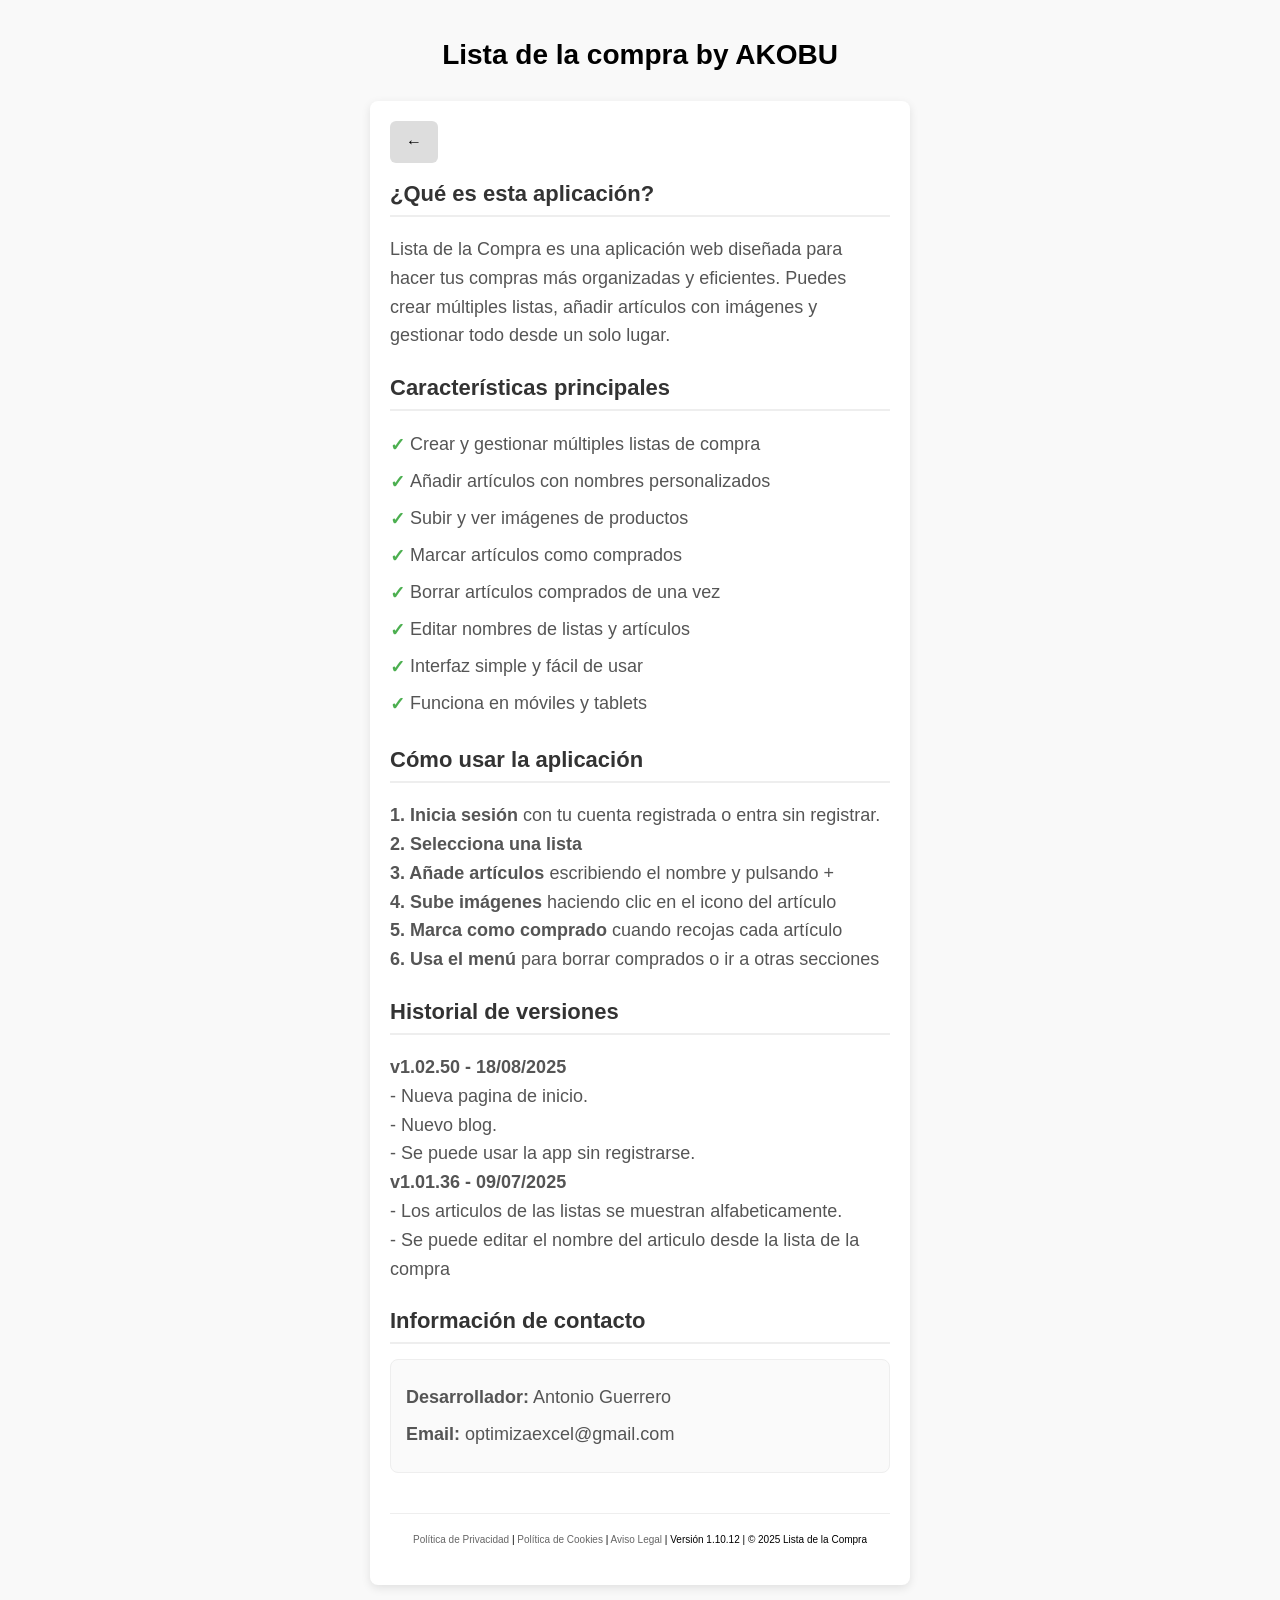
<file: about.html>
<!DOCTYPE html>
<html lang="es">
<head>
    <meta charset="UTF-8">
    <meta name="viewport" content="width=device-width, initial-scale=1.0">
    <title>Lista de la Compra - Acerca de</title>
    <style>
        body {
            font-family: Arial, sans-serif;
            padding: 20px;
            font-size: 18px;
            display: flex;
            flex-direction: column;
            align-items: center;
            min-height: 100vh;
            margin: 0;
            background: #f9f9f9;
        }

        h1 {
            margin-bottom: 30px;
            font-size: 28px;
            text-align: center;
        }

        .menu-container {
            position: relative;
            display: inline-block;
        }

        .menu-btn {
            background: #ddd;
            border: none;
            padding: 10px 16px;
            border-radius: 6px;
            font-size: 18px;
            cursor: pointer;
            font-weight: bold;
            height: 42px;
            display: flex;
            align-items: center;
            justify-content: center;
        }

        .menu-btn:hover {
            background: #ccc;
        }

        .menu-dropdown {
            display: none;
            position: absolute;
            right: 0;
            top: 100%;
            background: white;
            border: 1px solid #ccc;
            border-radius: 6px;
            box-shadow: 0 4px 10px rgba(0,0,0,0.1);
            min-width: 150px;
            z-index: 1000;
            margin-top: 2px;
        }

        .menu-dropdown.show {
            display: block;
        }

        .menu-item {
            padding: 12px 16px;
            cursor: pointer;
            font-size: 16px;
            border-bottom: 1px solid #eee;
        }

        .menu-item:last-child {
            border-bottom: none;
        }

        .menu-item:hover {
            background: #f5f5f5;
        }

        .back-btn {
            background: #ddd;
            border: none;
            padding: 10px 16px;
            border-radius: 6px;
            font-size: 16px;
            cursor: pointer;
            height: 42px;
            display: flex;
            align-items: center;
            justify-content: center;
        }

        .top-bar {
            display: flex;
            justify-content: space-between;
            align-items: center;
            margin-bottom: 15px;
        }

        .about-container {
            width: 100%;
            max-width: 500px;
            background: white;
            padding: 20px;
            border-radius: 8px;
            box-shadow: 0 3px 10px rgb(0 0 0 / 0.1);
        }

        .about-section {
            margin-bottom: 25px;
        }

        .about-section h2 {
            font-size: 22px;
            margin-bottom: 15px;
            color: #333;
            border-bottom: 2px solid #eee;
            padding-bottom: 8px;
        }

        .about-section p {
            line-height: 1.6;
            margin-bottom: 15px;
            color: #555;
        }

        .feature-list {
            list-style: none;
            padding: 0;
            margin: 0;
        }

        .feature-list li {
            padding: 8px 0;
            padding-left: 20px;
            position: relative;
            color: #555;
        }

        .feature-list li:before {
            content: "✓";
            position: absolute;
            left: 0;
            color: #4caf50;
            font-weight: bold;
        }

        .contact-info {
            background: #fafafa;
            padding: 15px;
            border-radius: 8px;
            border: 1px solid #eee;
        }

        .contact-info p {
            margin: 8px 0;
        }

        .version-info {
            text-align: center;
            color: #888;
            font-size: 16px;
            margin-top: 20px;
            padding-top: 15px;
            border-top: 1px solid #eee;
        }
    </style>
</head>
<body>
    <!-- Título principal encima de todo -->
    <h1 id="mainTitle">Lista de la compra</h1>
    
    <div class="about-container">
        <!-- Top bar con menú igual que tus otras vistas -->
        <div class="top-bar">
            <button class="back-btn" onclick="history.back()">←</button>
                    </div>

        <div class="about-section">
            <h2>¿Qué es esta aplicación?</h2>
            <p>
                Lista de la Compra es una aplicación web diseñada para hacer tus compras más organizadas y eficientes. 
                Puedes crear múltiples listas, añadir artículos con imágenes y gestionar todo desde un solo lugar.
            </p>
        </div>

        <div class="about-section">
            <h2>Características principales</h2>
            <ul class="feature-list">
                <li>Crear y gestionar múltiples listas de compra</li>
                <li>Añadir artículos con nombres personalizados</li>
                <li>Subir y ver imágenes de productos</li>
                <li>Marcar artículos como comprados</li>
                <li>Borrar artículos comprados de una vez</li>
                <li>Editar nombres de listas y artículos</li>
                <li>Interfaz simple y fácil de usar</li>
                <li>Funciona en móviles y tablets</li>
            </ul>
        </div>

        <div class="about-section">
            <h2>Cómo usar la aplicación</h2>
            <p>
                <strong>1. Inicia sesión</strong> con tu cuenta registrada o entra sin registrar.<br>
                <strong>2. Selecciona una lista</strong> <br>
                <strong>3. Añade artículos</strong> escribiendo el nombre y pulsando +<br>
                <strong>4. Sube imágenes</strong> haciendo clic en el icono del artículo<br>
                <strong>5. Marca como comprado</strong> cuando recojas cada artículo<br>
                <strong>6. Usa el menú</strong> para borrar comprados o ir a otras secciones
            </p>
        </div>

        <div class="about-section">
            <h2>Historial de versiones</h2>
            <p>
                <strong>v1.02.50 - 18/08/2025</strong> <br>
                - Nueva pagina de inicio.<br>
                - Nuevo blog.<br>
                - Se puede usar la app sin registrarse.<br>
               <strong>v1.01.36 - 09/07/2025</strong> <br>
                - Los articulos de las listas se muestran alfabeticamente.<br>
                - Se puede editar el nombre del articulo desde la lista de la compra<br>
            </p>
        </div>

        <div class="about-section">
            <h2>Información de contacto</h2>
            <div class="contact-info">
                <p><strong>Desarrollador:</strong> Antonio Guerrero</p>
                <p><strong>Email:</strong> optimizaexcel@gmail.com</p>
            </div>
        </div>

        <footer style="text-align: center; margin-top: 40px; padding: 20px; font-size: 10px; border-top: 1px solid #eee;">
            <a href="privacy-policy.html" style="color: #666; text-decoration: none;">Política de Privacidad</a> | 
            <a href="politica-cookies.html" style="color: #666; text-decoration: none;">Política de Cookies</a> | 
            <a href="aviso-legal.html" style="color: #666; text-decoration: none;">Aviso Legal</a> | 
            <span id="version-display">Versión 1.10.12</span> | © 2025 Lista de la Compra
        </footer>
        
    </div>

<script>
    // Configurar título con nombre de usuario desde URL
    function setupTitle() {
        // Obtener parámetros de la URL
        const urlParams = new URLSearchParams(window.location.search);
        const username = urlParams.get('user') || 'Usuario';
        
        const mainTitle = document.getElementById('mainTitle');
        mainTitle.textContent = `Lista de la compra by AKOBU`; // ✅ Usar username, no userData.username
    }

    // Ejecutar cuando se carga la página
    setupTitle();

    function showVersion() {
  if (navigator.serviceWorker.controller) {
    // Escuchar respuesta del SW
    navigator.serviceWorker.addEventListener('message', event => {
      document.getElementById('version-display').textContent = `Versión ${event.data}`;
    });
    
    // Pedir versión al SW
    navigator.serviceWorker.controller.postMessage('GET_VERSION');
  }
}

// Llamar cuando se carga la página
document.addEventListener('DOMContentLoaded', showVersion);
    
</script>
</body>
</html>
</file>
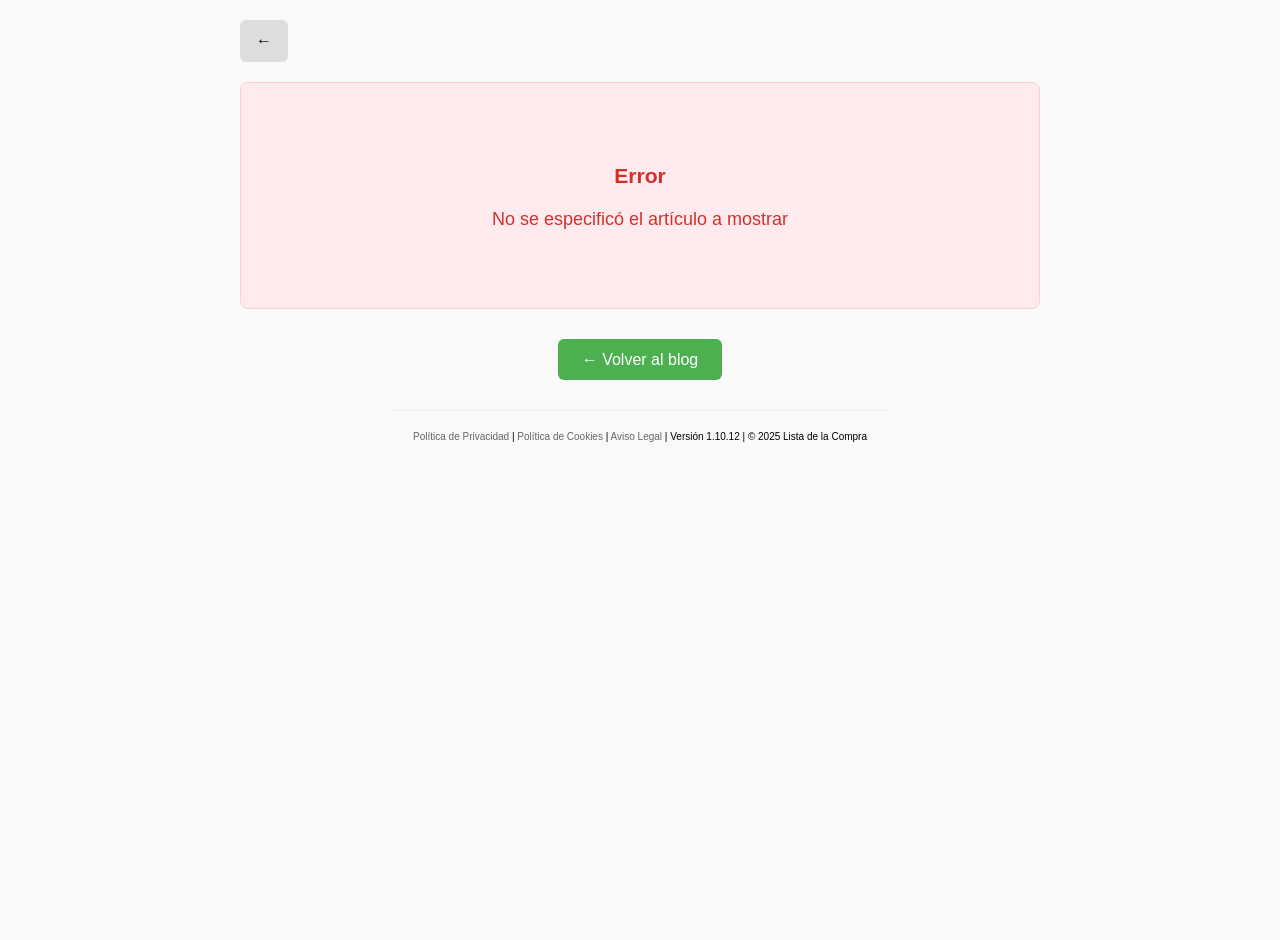
<file: article.html>
<!DOCTYPE html>
<html lang="es">
<head>
    <meta charset="UTF-8">
    <meta name="viewport" content="width=device-width, initial-scale=1.0">
    <title>Artículo - Lista de la Compra</title>
    <meta name="description" content="Blog sobre listas de compra, ahorro y organización doméstica">
    
    <style>
        body {
            font-family: Arial, sans-serif;
            padding: 20px;
            font-size: 18px;
            display: flex;
            flex-direction: column;
            align-items: center;
            min-height: 100vh;
            margin: 0;
            background: #f9f9f9;
        }

        #appView {
            width: 100%;
            max-width: 800px;
        }

        .top-bar {
            display: flex;
            justify-content: space-between;
            align-items: center;
            margin-bottom: 20px;
        }

        .back-btn {
            background: #ddd;
            border: none;
            padding: 10px 16px;
            border-radius: 6px;
            font-size: 16px;
            cursor: pointer;
            height: 42px;
            display: flex;
            align-items: center;
            justify-content: center;
        }

        .back-btn:hover {
            background: #ccc;
        }

        .article-container {
            background: white;
            border: 1px solid #ddd;
            border-radius: 8px;
            padding: 30px;
            box-shadow: 0 2px 4px rgba(0,0,0,0.1);
        }

        .article-header {
            margin-bottom: 30px;
            border-bottom: 1px solid #eee;
            padding-bottom: 20px;
        }

        .article-title {
            font-size: 28px;
            color: #333;
            margin: 0 0 15px 0;
            line-height: 1.3;
        }

        .article-meta {
            color: #666;
            font-size: 14px;
            display: flex;
            gap: 15px;
            flex-wrap: wrap;
            margin-bottom: 15px;
        }

        .article-date {
            font-weight: 500;
        }

        .article-category {
            background: #e8f5e8;
            color: #2e7d2e;
            padding: 3px 10px;
            border-radius: 4px;
            font-size: 12px;
            text-transform: uppercase;
            font-weight: 500;
        }

        .article-author {
            color: #888;
            font-style: italic;
        }

        .article-image {
            width: 100%;
            max-height: 400px;
            object-fit: cover;
            border-radius: 8px;
            margin-bottom: 30px;
        }

        .article-tags {
            display: flex;
            gap: 8px;
            flex-wrap: wrap;
        }

        .article-tag {
            background: #f0f0f0;
            color: #666;
            padding: 4px 10px;
            border-radius: 12px;
            font-size: 12px;
        }

        .article-content {
            color: #444;
            line-height: 1.8;
            font-size: 17px;
        }

        .article-content h3 {
            color: #333;
            font-size: 22px;
            margin: 30px 0 15px 0;
            border-left: 4px solid #4caf50;
            padding-left: 15px;
        }

        .article-content p {
            margin-bottom: 20px;
        }

        .article-content ul, .article-content ol {
            margin: 20px 0;
            padding-left: 30px;
        }

        .article-content li {
            margin-bottom: 8px;
        }

        .article-content strong {
            color: #333;
            font-weight: 600;
        }

        .loading {
            text-align: center;
            padding: 60px;
            color: #666;
        }

        .error {
            text-align: center;
            padding: 60px;
            color: #d32f2f;
            background: #ffebee;
            border-radius: 8px;
            border: 1px solid #ffcdd2;
        }

        .back-to-blog {
            margin-top: 40px;
            text-align: center;
        }

        .back-to-blog a {
            background: #4caf50;
            color: white;
            padding: 12px 24px;
            border-radius: 6px;
            text-decoration: none;
            font-size: 16px;
        }

        .back-to-blog a:hover {
            background: #45a049;
        }

        /* Responsive */
        @media (max-width: 600px) {
            body {
                padding: 10px;
            }
            
            .article-container {
                padding: 20px;
            }
            
            .article-title {
                font-size: 24px;
            }

            .article-content {
                font-size: 16px;
            }

            .article-content h3 {
                font-size: 20px;
            }
        }
    </style>
</head>
<body>
    <div id="appView">
        <div class="top-bar">
            <button onclick="history.back()" class="back-btn">←</button>
        </div>

        <div id="articleContainer">
            <div class="loading">Cargando artículo...</div>
        </div>

        <div class="back-to-blog">
            <a href="blog_dinamico.html">← Volver al blog</a>
        </div>
    </div>

    <script>
        document.addEventListener('DOMContentLoaded', function() {
            loadArticle();
        });

        async function loadArticle() {
            const container = document.getElementById('articleContainer');
            
            // Obtener ID del artículo desde la URL
            const urlParams = new URLSearchParams(window.location.search);
            const articleId = urlParams.get('id');
            
            if (!articleId) {
                showError('No se especificó el artículo a mostrar');
                return;
            }

            try {
                const response = await fetch('blog-articles.json');
                
                if (!response.ok) {
                    throw new Error(`Error HTTP: ${response.status}`);
                }
                
                const data = await response.json();
                const article = data.articles.find(a => a.id === articleId);
                
                if (!article) {
                    showError('El artículo solicitado no existe');
                    return;
                }
                
                renderArticle(article);
                
            } catch (error) {
                console.error('Error cargando artículo:', error);
                showError(`Error al cargar el artículo: ${error.message}`);
            }
        }

        function showError(message) {
            const container = document.getElementById('articleContainer');
            container.innerHTML = `
                <div class="error">
                    <h3>Error</h3>
                    <p>${message}</p>
                </div>
            `;
        }

        function renderArticle(article) {
            const container = document.getElementById('articleContainer');
            
            // Actualizar título de la página
            document.title = `${article.title} - Lista de la Compra`;
            document.querySelector('meta[name="description"]').setAttribute("content", article.excerpt);
            
            // Formatear fecha
            const date = new Date(article.date);
            const formattedDate = date.toLocaleDateString('es-ES', {
                year: 'numeric',
                month: 'long',
                day: 'numeric'
            });

            // Crear tags HTML
            const tagsHtml = article.tags.map(tag => 
                `<span class="article-tag">${tag}</span>`
            ).join('');

            container.innerHTML = `
                <div class="article-container">
                    <div class="article-header">
                        <h1 class="article-title">${article.title}</h1>
                        <div class="article-meta">
                            <span class="article-date">${formattedDate}</span>
                            <span class="article-category">${article.category}</span>
                            ${article.author ? `<span class="article-author">Por ${article.author}</span>` : ''}
                        </div>
                        <div class="article-tags">${tagsHtml}</div>
                    </div>
                    
                    ${article.image ? `<img src="${article.image}" alt="${article.title}" class="article-image">` : ''}
                    
                    <div class="article-content">
                        ${article.content}
                    </div>
                </div>
            `;
        }

        function showVersion() {
  if (navigator.serviceWorker.controller) {
    // Escuchar respuesta del SW
    navigator.serviceWorker.addEventListener('message', event => {
      document.getElementById('version-display').textContent = `Versión ${event.data}`;
    });
    
    // Pedir versión al SW
    navigator.serviceWorker.controller.postMessage('GET_VERSION');
  }
}

// Llamar cuando se carga la página
document.addEventListener('DOMContentLoaded', showVersion);
        
    </script>

        <footer style="text-align: center; margin-top: 40px; padding: 20px; font-size: 10px; border-top: 1px solid #eee;">
            <a href="privacy-policy.html" style="color: #666; text-decoration: none;">Política de Privacidad</a> | 
            <a href="politica-cookies.html" style="color: #666; text-decoration: none;">Política de Cookies</a> | 
            <a href="aviso-legal.html" style="color: #666; text-decoration: none;">Aviso Legal</a> | 
            <span id="version-display">Versión 1.10.12</span> | © 2025 Lista de la Compra
        </footer>
    
</body>
</html>
</file>
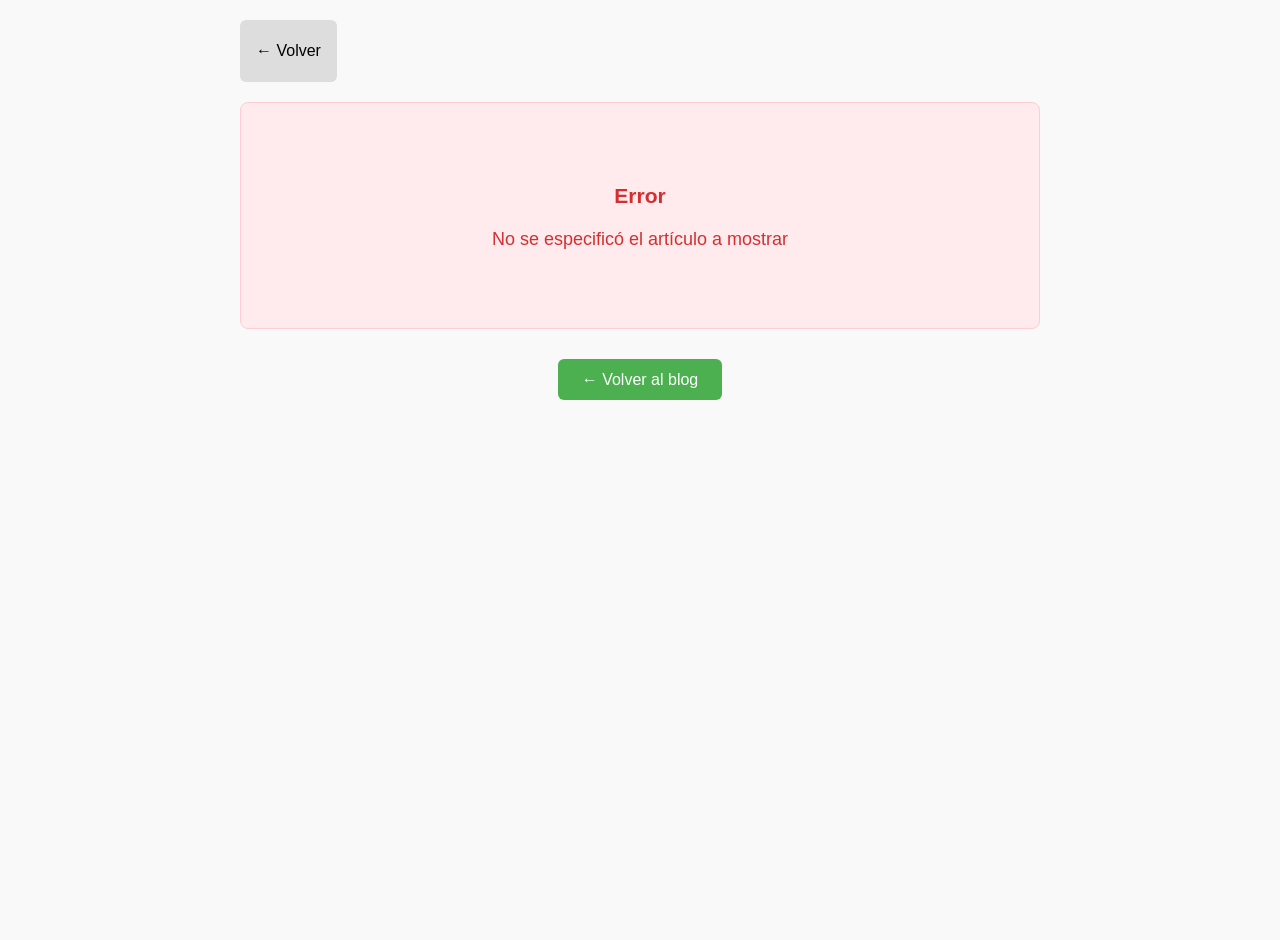
<file: article_page.html>
<!DOCTYPE html>
<html lang="es">
<head>
    <meta charset="UTF-8">
    <meta name="viewport" content="width=device-width, initial-scale=1.0">
    <title>Artículo - Lista de la Compra</title>
    <style>
        body {
            font-family: Arial, sans-serif;
            padding: 20px;
            font-size: 18px;
            display: flex;
            flex-direction: column;
            align-items: center;
            min-height: 100vh;
            margin: 0;
            background: #f9f9f9;
        }

        #appView {
            width: 100%;
            max-width: 800px;
        }

        .top-bar {
            display: flex;
            justify-content: space-between;
            align-items: center;
            margin-bottom: 20px;
        }

        .back-btn {
            background: #ddd;
            border: none;
            padding: 10px 16px;
            border-radius: 6px;
            font-size: 16px;
            cursor: pointer;
            height: 42px;
            display: flex;
            align-items: center;
            justify-content: center;
            text-decoration: none;
            color: black;
        }

        .back-btn:hover {
            background: #ccc;
        }

        .article-container {
            background: white;
            border: 1px solid #ddd;
            border-radius: 8px;
            padding: 30px;
            box-shadow: 0 2px 4px rgba(0,0,0,0.1);
        }

        .article-header {
            margin-bottom: 30px;
            border-bottom: 1px solid #eee;
            padding-bottom: 20px;
        }

        .article-title {
            font-size: 28px;
            color: #333;
            margin: 0 0 15px 0;
            line-height: 1.3;
        }

        .article-meta {
            color: #666;
            font-size: 14px;
            display: flex;
            gap: 15px;
            flex-wrap: wrap;
            margin-bottom: 15px;
        }

        .article-date {
            font-weight: 500;
        }

        .article-category {
            background: #e8f5e8;
            color: #2e7d2e;
            padding: 3px 10px;
            border-radius: 4px;
            font-size: 12px;
            text-transform: uppercase;
            font-weight: 500;
        }

        .article-author {
            color: #888;
            font-style: italic;
        }

        .article-image {
            width: 100%;
            max-height: 400px;
            object-fit: cover;
            border-radius: 8px;
            margin-bottom: 30px;
        }

        .article-tags {
            display: flex;
            gap: 8px;
            flex-wrap: wrap;
        }

        .article-tag {
            background: #f0f0f0;
            color: #666;
            padding: 4px 10px;
            border-radius: 12px;
            font-size: 12px;
        }

        .article-content {
            color: #444;
            line-height: 1.8;
            font-size: 17px;
        }

        .article-content h3 {
            color: #333;
            font-size: 22px;
            margin: 30px 0 15px 0;
            border-left: 4px solid #4caf50;
            padding-left: 15px;
        }

        .article-content p {
            margin-bottom: 20px;
        }

        .article-content ul, .article-content ol {
            margin: 20px 0;
            padding-left: 30px;
        }

        .article-content li {
            margin-bottom: 8px;
        }

        .article-content strong {
            color: #333;
            font-weight: 600;
        }

        .loading {
            text-align: center;
            padding: 60px;
            color: #666;
        }

        .error {
            text-align: center;
            padding: 60px;
            color: #d32f2f;
            background: #ffebee;
            border-radius: 8px;
            border: 1px solid #ffcdd2;
        }

        .back-to-blog {
            margin-top: 40px;
            text-align: center;
        }

        .back-to-blog a {
            background: #4caf50;
            color: white;
            padding: 12px 24px;
            border-radius: 6px;
            text-decoration: none;
            font-size: 16px;
        }

        .back-to-blog a:hover {
            background: #45a049;
        }

        /* Responsive */
        @media (max-width: 600px) {
            body {
                padding: 10px;
            }
            
            .article-container {
                padding: 20px;
            }
            
            .article-title {
                font-size: 24px;
            }

            .article-content {
                font-size: 16px;
            }

            .article-content h3 {
                font-size: 20px;
            }
        }
    </style>
</head>
<body>
    <div id="appView">
        <div class="top-bar">
            <a href="javascript:history.back()" class="back-btn">← Volver</a>
        </div>

        <div id="articleContainer">
            <div class="loading">Cargando artículo...</div>
        </div>

        <div class="back-to-blog">
            <a href="blog.html">← Volver al blog</a>
        </div>
    </div>

    <script>
        document.addEventListener('DOMContentLoaded', function() {
            loadArticle();
        });

        async function loadArticle() {
            const container = document.getElementById('articleContainer');
            
            // Obtener ID del artículo desde la URL
            const urlParams = new URLSearchParams(window.location.search);
            const articleId = urlParams.get('id');
            
            if (!articleId) {
                showError('No se especificó el artículo a mostrar');
                return;
            }

            try {
                const response = await fetch('blog-articles.json');
                
                if (!response.ok) {
                    throw new Error(`Error HTTP: ${response.status}`);
                }
                
                const data = await response.json();
                const article = data.articles.find(a => a.id === articleId);
                
                if (!article) {
                    showError('El artículo solicitado no existe');
                    return;
                }
                
                renderArticle(article);
                
            } catch (error) {
                console.error('Error cargando artículo:', error);
                showError(`Error al cargar el artículo: ${error.message}`);
            }
        }

        function showError(message) {
            const container = document.getElementById('articleContainer');
            container.innerHTML = `
                <div class="error">
                    <h3>Error</h3>
                    <p>${message}</p>
                </div>
            `;
        }

        function renderArticle(article) {
            const container = document.getElementById('articleContainer');
            
            // Actualizar título de la página
            document.title = `${article.title} - Lista de la Compra`;
            
            // Formatear fecha
            const date = new Date(article.date);
            const formattedDate = date.toLocaleDateString('es-ES', {
                year: 'numeric',
                month: 'long',
                day: 'numeric'
            });

            // Crear tags HTML
            const tagsHtml = article.tags.map(tag => 
                `<span class="article-tag">${tag}</span>`
            ).join('');

            container.innerHTML = `
                <div class="article-container">
                    <div class="article-header">
                        <h1 class="article-title">${article.title}</h1>
                        <div class="article-meta">
                            <span class="article-date">${formattedDate}</span>
                            <span class="article-category">${article.category}</span>
                            ${article.author ? `<span class="article-author">Por ${article.author}</span>` : ''}
                        </div>
                        <div class="article-tags">${tagsHtml}</div>
                    </div>
                    
                    ${article.image ? `<img src="${article.image}" alt="${article.title}" class="article-image">` : ''}
                    
                    <div class="article-content">
                        ${article.content}
                    </div>
                </div>
            `;
        }
    </script>
</body>
</html>
</file>
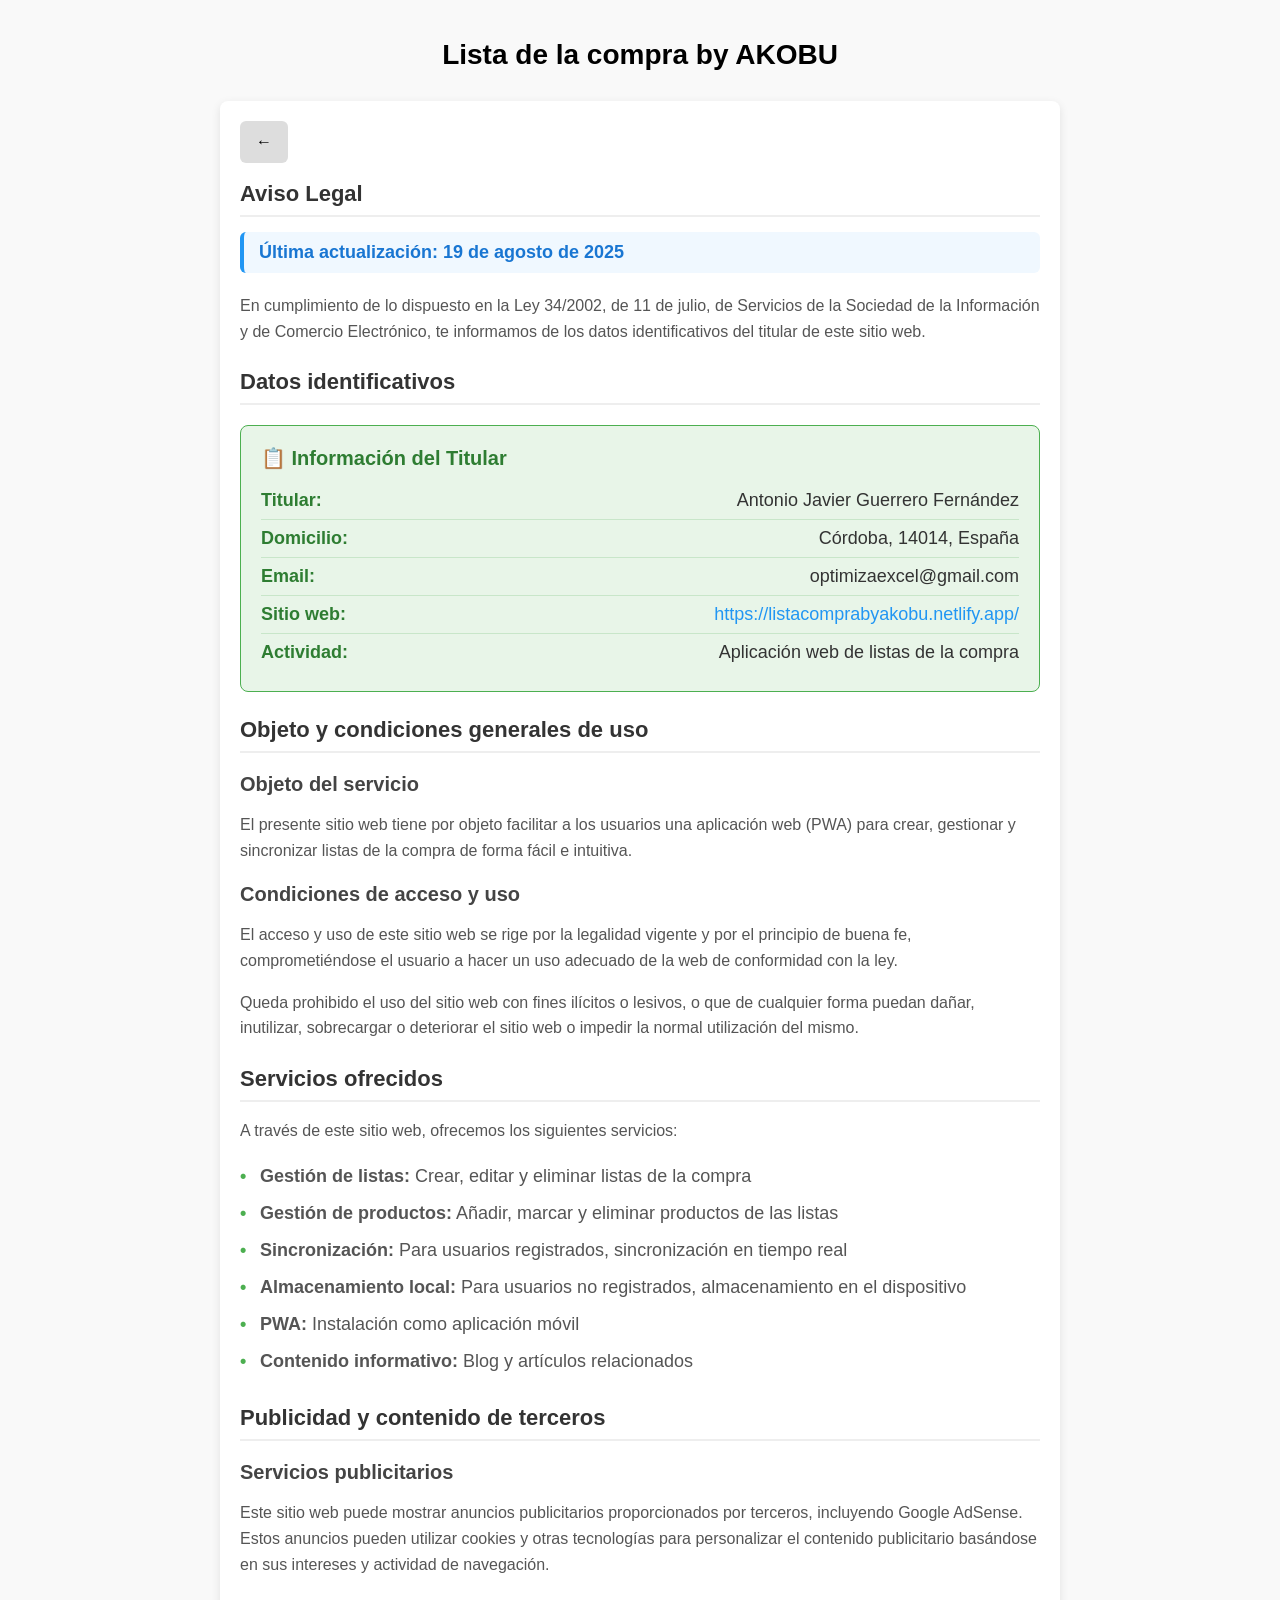
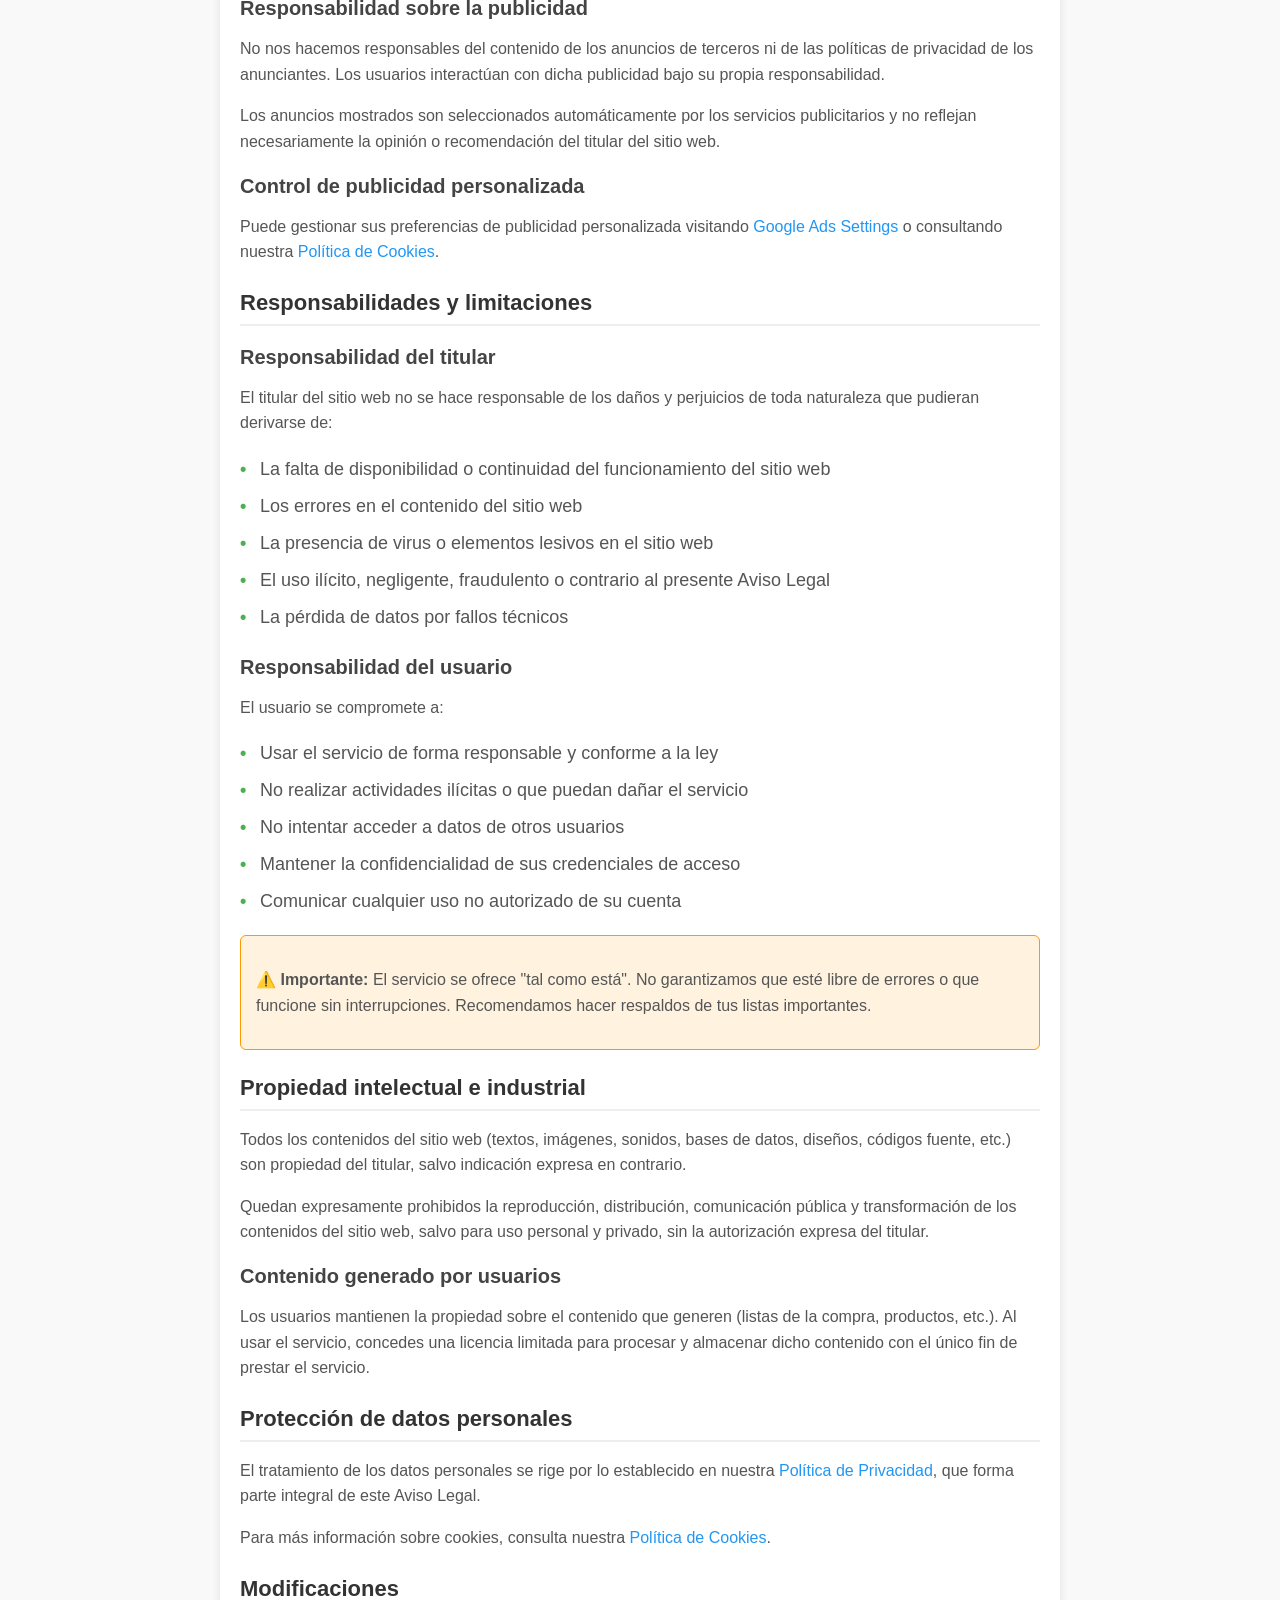
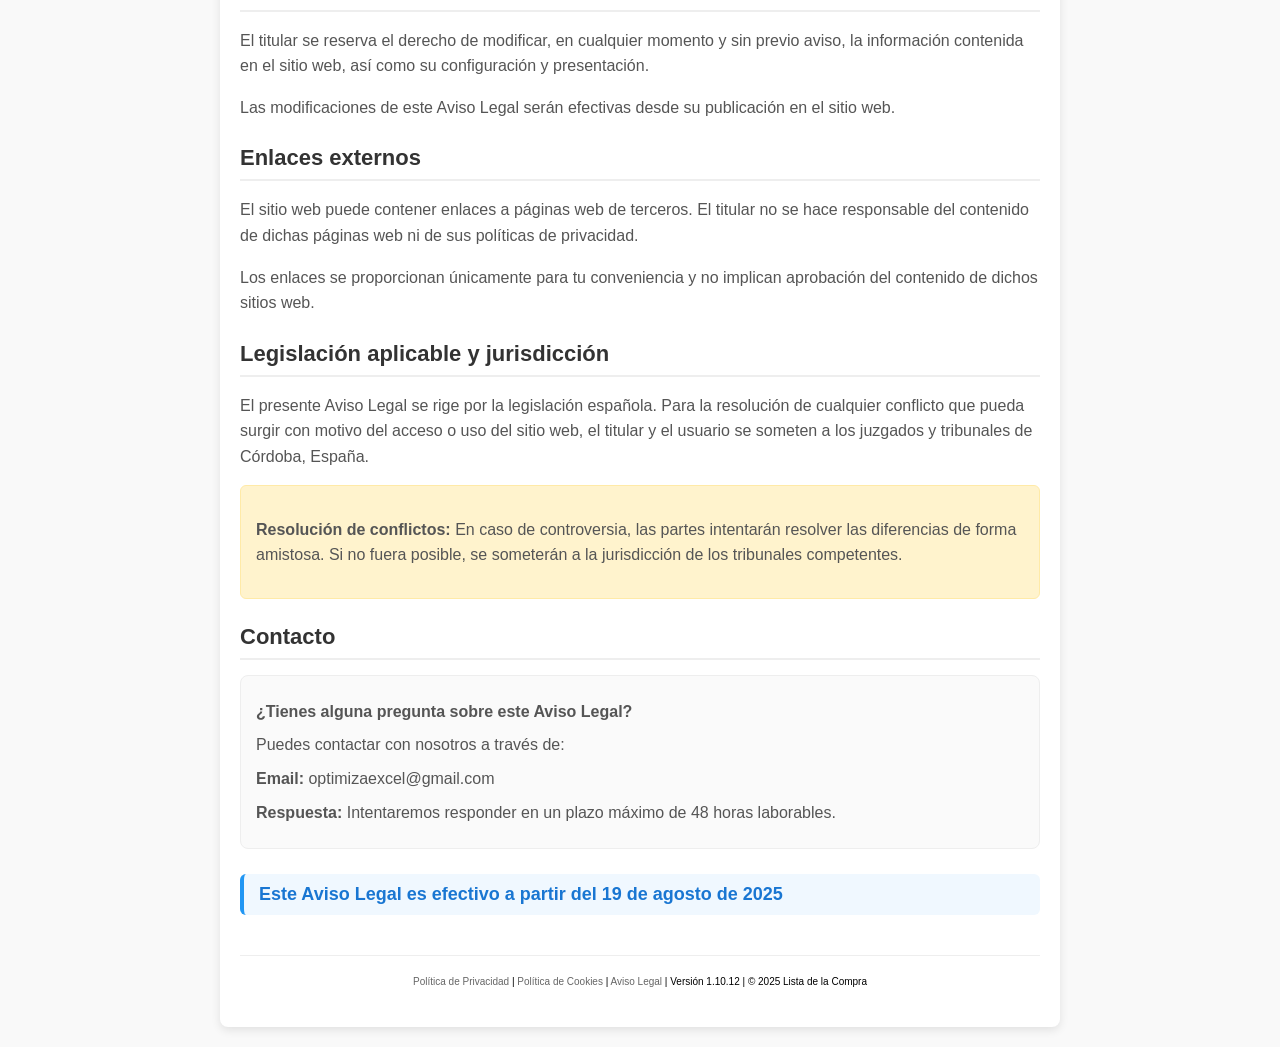
<file: aviso-legal.html>
<!DOCTYPE html>
<html lang="es">
<head>
    <meta charset="UTF-8">
    <meta name="viewport" content="width=device-width, initial-scale=1.0">
    <title>Lista de la Compra - Aviso Legal</title>
    <style>
        body {
            font-family: Arial, sans-serif;
            padding: 20px;
            font-size: 18px;
            display: flex;
            flex-direction: column;
            align-items: center;
            min-height: 100vh;
            margin: 0;
            background: #f9f9f9;
        }

        h1 {
            margin-bottom: 30px;
            font-size: 28px;
            text-align: center;
        }

        .menu-container {
            position: relative;
            display: inline-block;
        }

        .menu-btn {
            background: #ddd;
            border: none;
            padding: 10px 16px;
            border-radius: 6px;
            font-size: 18px;
            cursor: pointer;
            font-weight: bold;
            height: 42px;
            display: flex;
            align-items: center;
            justify-content: center;
        }

        .menu-btn:hover {
            background: #ccc;
        }

        .menu-dropdown {
            display: none;
            position: absolute;
            right: 0;
            top: 100%;
            background: white;
            border: 1px solid #ccc;
            border-radius: 6px;
            box-shadow: 0 4px 10px rgba(0,0,0,0.1);
            min-width: 150px;
            z-index: 1000;
            margin-top: 2px;
        }

        .menu-dropdown.show {
            display: block;
        }

        .menu-item {
            padding: 12px 16px;
            cursor: pointer;
            font-size: 16px;
            border-bottom: 1px solid #eee;
        }

        .menu-item:last-child {
            border-bottom: none;
        }

        .menu-item:hover {
            background: #f5f5f5;
        }

        .back-btn {
            background: #ddd;
            border: none;
            padding: 10px 16px;
            border-radius: 6px;
            font-size: 16px;
            cursor: pointer;
            height: 42px;
            display: flex;
            align-items: center;
            justify-content: center;
        }

        .top-bar {
            display: flex;
            justify-content: space-between;
            align-items: center;
            margin-bottom: 15px;
        }

        .about-container {
            width: 100%;
            max-width: 800px;
            background: white;
            padding: 20px;
            border-radius: 8px;
            box-shadow: 0 3px 10px rgb(0 0 0 / 0.1);
        }

        .about-section {
            margin-bottom: 25px;
        }

        .about-section h2 {
            font-size: 22px;
            margin-bottom: 15px;
            color: #333;
            border-bottom: 2px solid #eee;
            padding-bottom: 8px;
        }

        .about-section h3 {
            font-size: 20px;
            margin-bottom: 12px;
            color: #444;
            margin-top: 20px;
        }

        .about-section h4 {
            font-size: 18px;
            margin-bottom: 10px;
            color: #555;
            margin-top: 18px;
        }

        .about-section p {
            line-height: 1.6;
            margin-bottom: 15px;
            color: #555;
            font-size: 16px;
        }

        .feature-list {
            list-style: none;
            padding: 0;
            margin: 0;
        }

        .feature-list li {
            padding: 8px 0;
            padding-left: 20px;
            position: relative;
            color: #555;
        }

        .feature-list li:before {
            content: "•";
            position: absolute;
            left: 0;
            color: #4caf50;
            font-weight: bold;
        }

        .contact-info {
            background: #fafafa;
            padding: 15px;
            border-radius: 8px;
            border: 1px solid #eee;
        }

        .contact-info p {
            margin: 8px 0;
        }

        .version-info {
            text-align: center;
            color: #888;
            font-size: 16px;
            margin-top: 20px;
            padding-top: 15px;
            border-top: 1px solid #eee;
        }

        .date-info {
            background: #f0f8ff;
            padding: 10px 15px;
            border-radius: 6px;
            border-left: 4px solid #2196f3;
            margin-bottom: 20px;
            font-weight: bold;
            color: #1976d2;
        }

        .definition-list {
            list-style: none;
            padding: 0;
            margin: 0;
        }

        .definition-list li {
            margin-bottom: 12px;
            padding: 10px;
            background: #fafafa;
            border-radius: 6px;
            border-left: 3px solid #ddd;
        }

        .definition-list strong {
            color: #333;
        }

        .highlight-box {
            background: #fff3cd;
            border: 1px solid #ffeaa7;
            border-radius: 6px;
            padding: 15px;
            margin: 15px 0;
        }

        .legal-data {
            background: #e8f5e8;
            border: 1px solid #4caf50;
            border-radius: 8px;
            padding: 20px;
            margin: 20px 0;
        }

        .legal-data h3 {
            color: #2e7d32;
            margin-top: 0;
        }

        .data-row {
            display: flex;
            justify-content: space-between;
            padding: 8px 0;
            border-bottom: 1px solid #c8e6c9;
        }

        .data-row:last-child {
            border-bottom: none;
        }

        .data-label {
            font-weight: bold;
            color: #2e7d32;
            min-width: 150px;
        }

        .data-value {
            color: #333;
            flex: 1;
            text-align: right;
        }

        a {
            color: #2196f3;
            text-decoration: none;
        }

        a:hover {
            text-decoration: underline;
        }

        .warning-box {
            background: #fff3e0;
            border: 1px solid #ff9800;
            border-radius: 6px;
            padding: 15px;
            margin: 15px 0;
        }

        @media (max-width: 600px) {
            .data-row {
                flex-direction: column;
            }
            
            .data-value {
                text-align: left;
                margin-top: 5px;
            }
        }
    </style>
</head>
<body>
    <!-- Título principal encima de todo -->
    <h1 id="mainTitle">Lista de la compra by AKOBU</h1>
    
    <div class="about-container">
        <!-- Top bar con menú igual que tus otras vistas -->
        <div class="top-bar">
            <button class="back-btn" onclick="history.back()">←</button>
        </div>

        <div class="about-section">
            <h2>Aviso Legal</h2>
            <div class="date-info">
                Última actualización: 19 de agosto de 2025
            </div>
            <p>
                En cumplimiento de lo dispuesto en la Ley 34/2002, de 11 de julio, de Servicios de la Sociedad de la Información y de Comercio Electrónico, te informamos de los datos identificativos del titular de este sitio web.
            </p>
        </div>

        <div class="about-section">
            <h2>Datos identificativos</h2>
            <div class="legal-data">
                <h3>📋 Información del Titular</h3>
                <div class="data-row">
                    <span class="data-label">Titular:</span>
                    <span class="data-value">Antonio Javier Guerrero Fernández</span>
                </div>
                <div class="data-row">
                    <span class="data-label">Domicilio:</span>
                    <span class="data-value">Córdoba, 14014, España</span>
                </div>
                <div class="data-row">
                    <span class="data-label">Email:</span>
                    <span class="data-value">optimizaexcel@gmail.com</span>
                </div>
                <div class="data-row">
                    <span class="data-label">Sitio web:</span>
                    <span class="data-value">
                        <a href="https://listacomprabyakobu.netlify.app/" target="_blank">
                            https://listacomprabyakobu.netlify.app/
                        </a>
                    </span>
                </div>
                <div class="data-row">
                    <span class="data-label">Actividad:</span>
                    <span class="data-value">Aplicación web de listas de la compra</span>
                </div>
            </div>
        </div>

        <div class="about-section">
            <h2>Objeto y condiciones generales de uso</h2>
            
            <h3>Objeto del servicio</h3>
            <p>
                El presente sitio web tiene por objeto facilitar a los usuarios una aplicación web (PWA) para crear, gestionar y sincronizar listas de la compra de forma fácil e intuitiva.
            </p>

            <h3>Condiciones de acceso y uso</h3>
            <p>
                El acceso y uso de este sitio web se rige por la legalidad vigente y por el principio de buena fe, comprometiéndose el usuario a hacer un uso adecuado de la web de conformidad con la ley.
            </p>
            <p>
                Queda prohibido el uso del sitio web con fines ilícitos o lesivos, o que de cualquier forma puedan dañar, inutilizar, sobrecargar o deteriorar el sitio web o impedir la normal utilización del mismo.
            </p>
        </div>

        <div class="about-section">
            <h2>Servicios ofrecidos</h2>
            <p>A través de este sitio web, ofrecemos los siguientes servicios:</p>
            <ul class="feature-list">
                <li><strong>Gestión de listas:</strong> Crear, editar y eliminar listas de la compra</li>
                <li><strong>Gestión de productos:</strong> Añadir, marcar y eliminar productos de las listas</li>
                <li><strong>Sincronización:</strong> Para usuarios registrados, sincronización en tiempo real</li>
                <li><strong>Almacenamiento local:</strong> Para usuarios no registrados, almacenamiento en el dispositivo</li>
                <li><strong>PWA:</strong> Instalación como aplicación móvil</li>
                <li><strong>Contenido informativo:</strong> Blog y artículos relacionados</li>
            </ul>
        </div>

        <div class="about-section">
    <h2>Publicidad y contenido de terceros</h2>
    
    <h3>Servicios publicitarios</h3>
    <p>
        Este sitio web puede mostrar anuncios publicitarios proporcionados por terceros, incluyendo Google AdSense. 
        Estos anuncios pueden utilizar cookies y otras tecnologías para personalizar el contenido publicitario 
        basándose en sus intereses y actividad de navegación.
    </p>
    
    <h3>Responsabilidad sobre la publicidad</h3>
    <p>
        No nos hacemos responsables del contenido de los anuncios de terceros ni de las políticas de privacidad 
        de los anunciantes. Los usuarios interactúan con dicha publicidad bajo su propia responsabilidad.
    </p>
    
    <p>
        Los anuncios mostrados son seleccionados automáticamente por los servicios publicitarios y no reflejan 
        necesariamente la opinión o recomendación del titular del sitio web.
    </p>
    
    <h3>Control de publicidad personalizada</h3>
    <p>
        Puede gestionar sus preferencias de publicidad personalizada visitando 
        <a href="https://www.google.com/settings/ads" target="_blank" rel="noopener">Google Ads Settings</a> 
        o consultando nuestra <a href="politica-cookies.html">Política de Cookies</a>.
    </p>
</div>

        <div class="about-section">
            <h2>Responsabilidades y limitaciones</h2>
            
            <h3>Responsabilidad del titular</h3>
            <p>
                El titular del sitio web no se hace responsable de los daños y perjuicios de toda naturaleza que pudieran derivarse de:
            </p>
            <ul class="feature-list">
                <li>La falta de disponibilidad o continuidad del funcionamiento del sitio web</li>
                <li>Los errores en el contenido del sitio web</li>
                <li>La presencia de virus o elementos lesivos en el sitio web</li>
                <li>El uso ilícito, negligente, fraudulento o contrario al presente Aviso Legal</li>
                <li>La pérdida de datos por fallos técnicos</li>
            </ul>

            <h3>Responsabilidad del usuario</h3>
            <p>El usuario se compromete a:</p>
            <ul class="feature-list">
                <li>Usar el servicio de forma responsable y conforme a la ley</li>
                <li>No realizar actividades ilícitas o que puedan dañar el servicio</li>
                <li>No intentar acceder a datos de otros usuarios</li>
                <li>Mantener la confidencialidad de sus credenciales de acceso</li>
                <li>Comunicar cualquier uso no autorizado de su cuenta</li>
            </ul>

            <div class="warning-box">
                <p><strong>⚠️ Importante:</strong> El servicio se ofrece "tal como está". No garantizamos que esté libre de errores o que funcione sin interrupciones. Recomendamos hacer respaldos de tus listas importantes.</p>
            </div>
        </div>

        <div class="about-section">
            <h2>Propiedad intelectual e industrial</h2>
            <p>
                Todos los contenidos del sitio web (textos, imágenes, sonidos, bases de datos, diseños, códigos fuente, etc.) son propiedad del titular, salvo indicación expresa en contrario.
            </p>
            <p>
                Quedan expresamente prohibidos la reproducción, distribución, comunicación pública y transformación de los contenidos del sitio web, salvo para uso personal y privado, sin la autorización expresa del titular.
            </p>
            
            <h3>Contenido generado por usuarios</h3>
            <p>
                Los usuarios mantienen la propiedad sobre el contenido que generen (listas de la compra, productos, etc.). Al usar el servicio, concedes una licencia limitada para procesar y almacenar dicho contenido con el único fin de prestar el servicio.
            </p>
        </div>

        <div class="about-section">
            <h2>Protección de datos personales</h2>
            <p>
                El tratamiento de los datos personales se rige por lo establecido en nuestra <a href="politica-privacidad.html">Política de Privacidad</a>, que forma parte integral de este Aviso Legal.
            </p>
            <p>
                Para más información sobre cookies, consulta nuestra <a href="politica-cookies.html">Política de Cookies</a>.
            </p>
        </div>

        <div class="about-section">
            <h2>Modificaciones</h2>
            <p>
                El titular se reserva el derecho de modificar, en cualquier momento y sin previo aviso, la información contenida en el sitio web, así como su configuración y presentación.
            </p>
            <p>
                Las modificaciones de este Aviso Legal serán efectivas desde su publicación en el sitio web.
            </p>
        </div>

        <div class="about-section">
            <h2>Enlaces externos</h2>
            <p>
                El sitio web puede contener enlaces a páginas web de terceros. El titular no se hace responsable del contenido de dichas páginas web ni de sus políticas de privacidad.
            </p>
            <p>
                Los enlaces se proporcionan únicamente para tu conveniencia y no implican aprobación del contenido de dichos sitios web.
            </p>
        </div>

        <div class="about-section">
            <h2>Legislación aplicable y jurisdicción</h2>
            <p>
                El presente Aviso Legal se rige por la legislación española. Para la resolución de cualquier conflicto que pueda surgir con motivo del acceso o uso del sitio web, el titular y el usuario se someten a los juzgados y tribunales de Córdoba, España.
            </p>

            <div class="highlight-box">
                <p><strong>Resolución de conflictos:</strong> En caso de controversia, las partes intentarán resolver las diferencias de forma amistosa. Si no fuera posible, se someterán a la jurisdicción de los tribunales competentes.</p>
            </div>
        </div>

        <div class="about-section">
            <h2>Contacto</h2>
            <div class="contact-info">
                <p><strong>¿Tienes alguna pregunta sobre este Aviso Legal?</strong></p>
                <p>Puedes contactar con nosotros a través de:</p>
                <p><strong>Email:</strong> optimizaexcel@gmail.com</p>
                <p><strong>Respuesta:</strong> Intentaremos responder en un plazo máximo de 48 horas laborables.</p>
            </div>
        </div>

        <div class="about-section">
            <div class="date-info">
                Este Aviso Legal es efectivo a partir del 19 de agosto de 2025
            </div>
        </div>

        <footer style="text-align: center; margin-top: 40px; padding: 20px; font-size: 10px; border-top: 1px solid #eee;">
            <a href="privacy-policy.html" style="color: #666; text-decoration: none;">Política de Privacidad</a> | 
            <a href="politica-cookies.html" style="color: #666; text-decoration: none;">Política de Cookies</a> | 
            <a href="aviso-legal.html" style="color: #666; text-decoration: none;">Aviso Legal</a> | 
            <span id="version-display">Versión 1.10.12</span> | © 2025 Lista de la Compra
        </footer>

    </div>

<script>
    // Configurar título con nombre de usuario desde URL
    function setupTitle() {
        const mainTitle = document.getElementById('mainTitle');
        mainTitle.textContent = `Lista de la compra by AKOBU`;
    }

    // Ejecutar cuando se carga la página
    setupTitle();

    function showVersion() {
        if (navigator.serviceWorker.controller) {
            // Escuchar respuesta del SW
            navigator.serviceWorker.addEventListener('message', event => {
                document.getElementById('version-display').textContent = `Versión ${event.data}`;
            });
            
            // Pedir versión al SW
            navigator.serviceWorker.controller.postMessage('GET_VERSION');
        }
    }

    // Llamar cuando se carga la página
    document.addEventListener('DOMContentLoaded', showVersion);
</script>

</body>
</html>
</file>
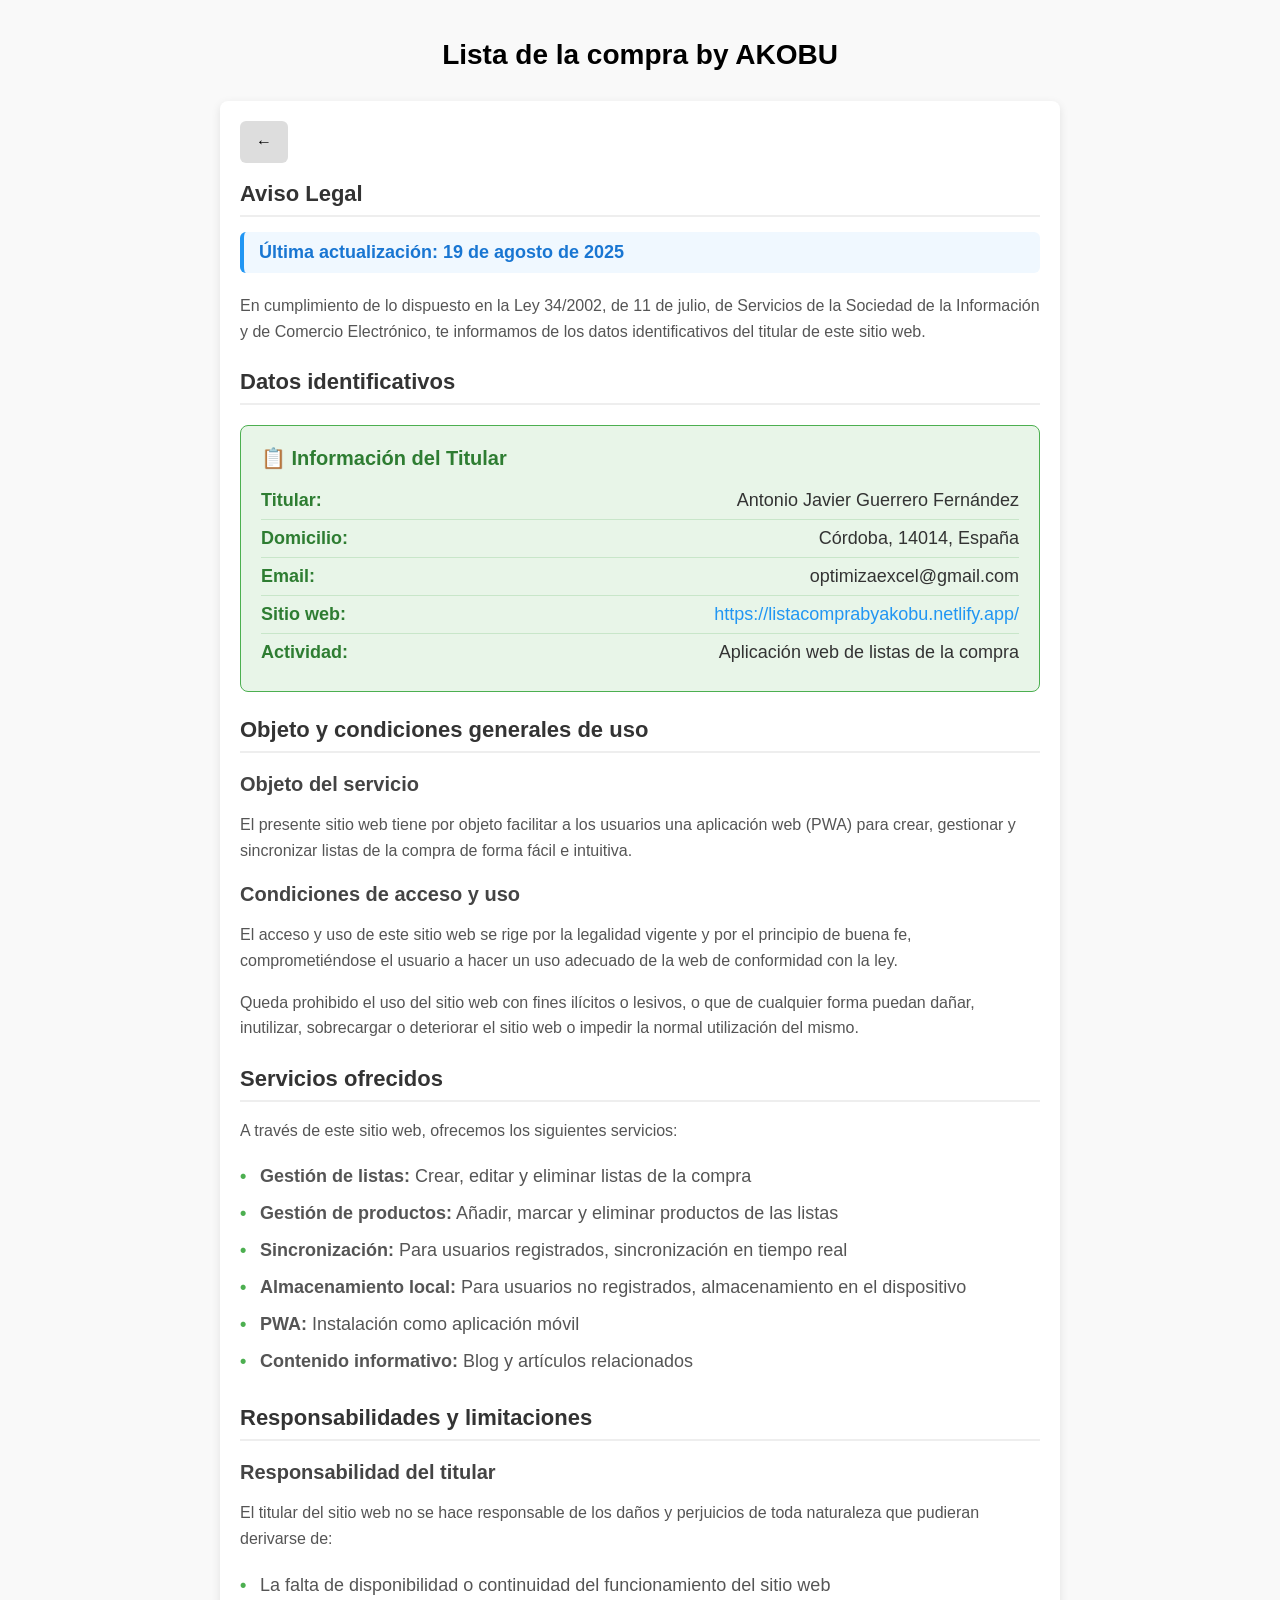
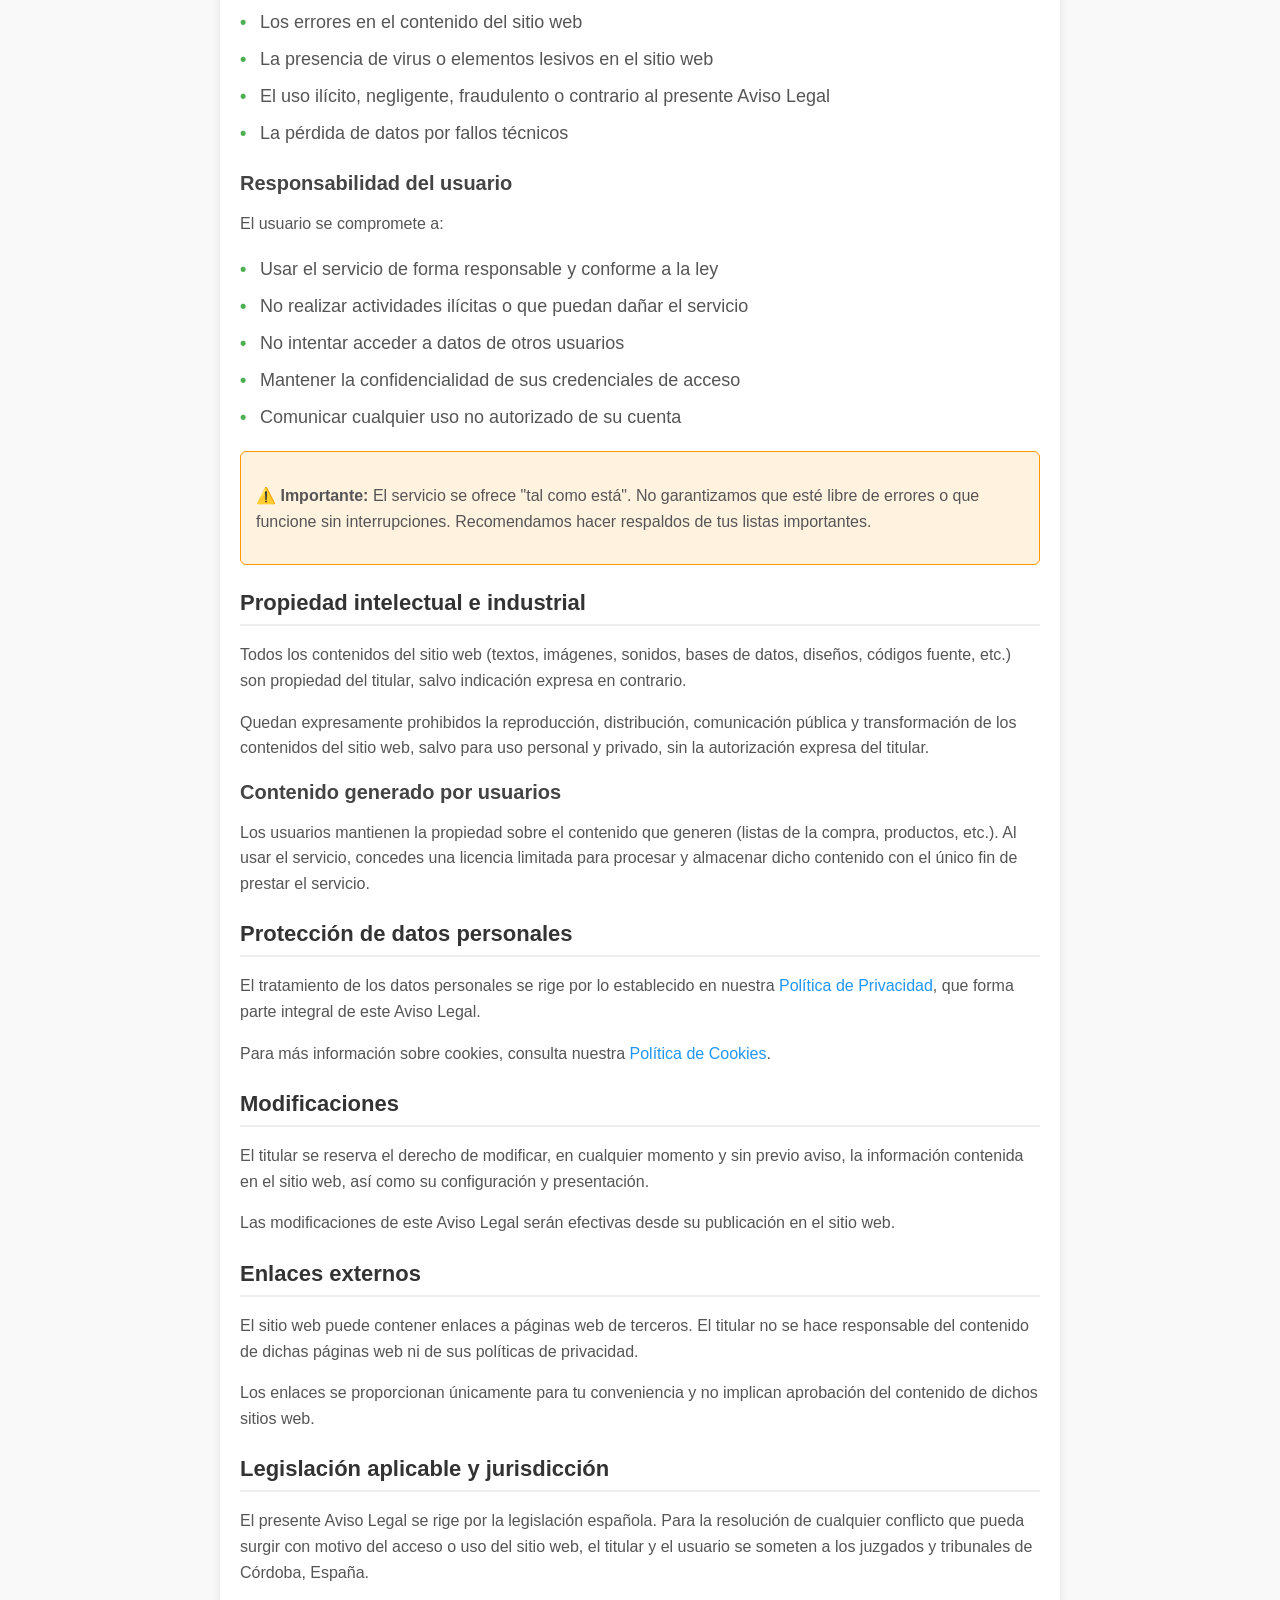
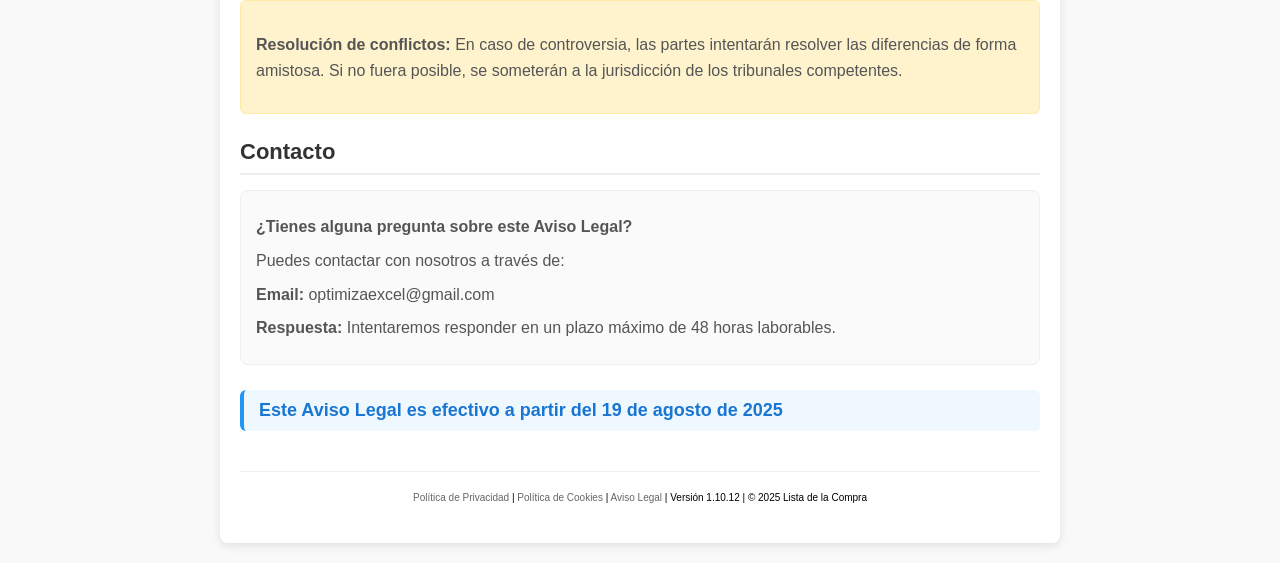
<file: aviso_legal.html>
<!DOCTYPE html>
<html lang="es">
<head>
    <meta charset="UTF-8">
    <meta name="viewport" content="width=device-width, initial-scale=1.0">
    <title>Lista de la Compra - Aviso Legal</title>
    <style>
        body {
            font-family: Arial, sans-serif;
            padding: 20px;
            font-size: 18px;
            display: flex;
            flex-direction: column;
            align-items: center;
            min-height: 100vh;
            margin: 0;
            background: #f9f9f9;
        }

        h1 {
            margin-bottom: 30px;
            font-size: 28px;
            text-align: center;
        }

        .menu-container {
            position: relative;
            display: inline-block;
        }

        .menu-btn {
            background: #ddd;
            border: none;
            padding: 10px 16px;
            border-radius: 6px;
            font-size: 18px;
            cursor: pointer;
            font-weight: bold;
            height: 42px;
            display: flex;
            align-items: center;
            justify-content: center;
        }

        .menu-btn:hover {
            background: #ccc;
        }

        .menu-dropdown {
            display: none;
            position: absolute;
            right: 0;
            top: 100%;
            background: white;
            border: 1px solid #ccc;
            border-radius: 6px;
            box-shadow: 0 4px 10px rgba(0,0,0,0.1);
            min-width: 150px;
            z-index: 1000;
            margin-top: 2px;
        }

        .menu-dropdown.show {
            display: block;
        }

        .menu-item {
            padding: 12px 16px;
            cursor: pointer;
            font-size: 16px;
            border-bottom: 1px solid #eee;
        }

        .menu-item:last-child {
            border-bottom: none;
        }

        .menu-item:hover {
            background: #f5f5f5;
        }

        .back-btn {
            background: #ddd;
            border: none;
            padding: 10px 16px;
            border-radius: 6px;
            font-size: 16px;
            cursor: pointer;
            height: 42px;
            display: flex;
            align-items: center;
            justify-content: center;
        }

        .top-bar {
            display: flex;
            justify-content: space-between;
            align-items: center;
            margin-bottom: 15px;
        }

        .about-container {
            width: 100%;
            max-width: 800px;
            background: white;
            padding: 20px;
            border-radius: 8px;
            box-shadow: 0 3px 10px rgb(0 0 0 / 0.1);
        }

        .about-section {
            margin-bottom: 25px;
        }

        .about-section h2 {
            font-size: 22px;
            margin-bottom: 15px;
            color: #333;
            border-bottom: 2px solid #eee;
            padding-bottom: 8px;
        }

        .about-section h3 {
            font-size: 20px;
            margin-bottom: 12px;
            color: #444;
            margin-top: 20px;
        }

        .about-section h4 {
            font-size: 18px;
            margin-bottom: 10px;
            color: #555;
            margin-top: 18px;
        }

        .about-section p {
            line-height: 1.6;
            margin-bottom: 15px;
            color: #555;
            font-size: 16px;
        }

        .feature-list {
            list-style: none;
            padding: 0;
            margin: 0;
        }

        .feature-list li {
            padding: 8px 0;
            padding-left: 20px;
            position: relative;
            color: #555;
        }

        .feature-list li:before {
            content: "•";
            position: absolute;
            left: 0;
            color: #4caf50;
            font-weight: bold;
        }

        .contact-info {
            background: #fafafa;
            padding: 15px;
            border-radius: 8px;
            border: 1px solid #eee;
        }

        .contact-info p {
            margin: 8px 0;
        }

        .version-info {
            text-align: center;
            color: #888;
            font-size: 16px;
            margin-top: 20px;
            padding-top: 15px;
            border-top: 1px solid #eee;
        }

        .date-info {
            background: #f0f8ff;
            padding: 10px 15px;
            border-radius: 6px;
            border-left: 4px solid #2196f3;
            margin-bottom: 20px;
            font-weight: bold;
            color: #1976d2;
        }

        .definition-list {
            list-style: none;
            padding: 0;
            margin: 0;
        }

        .definition-list li {
            margin-bottom: 12px;
            padding: 10px;
            background: #fafafa;
            border-radius: 6px;
            border-left: 3px solid #ddd;
        }

        .definition-list strong {
            color: #333;
        }

        .highlight-box {
            background: #fff3cd;
            border: 1px solid #ffeaa7;
            border-radius: 6px;
            padding: 15px;
            margin: 15px 0;
        }

        .legal-data {
            background: #e8f5e8;
            border: 1px solid #4caf50;
            border-radius: 8px;
            padding: 20px;
            margin: 20px 0;
        }

        .legal-data h3 {
            color: #2e7d32;
            margin-top: 0;
        }

        .data-row {
            display: flex;
            justify-content: space-between;
            padding: 8px 0;
            border-bottom: 1px solid #c8e6c9;
        }

        .data-row:last-child {
            border-bottom: none;
        }

        .data-label {
            font-weight: bold;
            color: #2e7d32;
            min-width: 150px;
        }

        .data-value {
            color: #333;
            flex: 1;
            text-align: right;
        }

        a {
            color: #2196f3;
            text-decoration: none;
        }

        a:hover {
            text-decoration: underline;
        }

        .warning-box {
            background: #fff3e0;
            border: 1px solid #ff9800;
            border-radius: 6px;
            padding: 15px;
            margin: 15px 0;
        }

        @media (max-width: 600px) {
            .data-row {
                flex-direction: column;
            }
            
            .data-value {
                text-align: left;
                margin-top: 5px;
            }
        }
    </style>
</head>
<body>
    <!-- Título principal encima de todo -->
    <h1 id="mainTitle">Lista de la compra by AKOBU</h1>
    
    <div class="about-container">
        <!-- Top bar con menú igual que tus otras vistas -->
        <div class="top-bar">
            <button class="back-btn" onclick="history.back()">←</button>
        </div>

        <div class="about-section">
            <h2>Aviso Legal</h2>
            <div class="date-info">
                Última actualización: 19 de agosto de 2025
            </div>
            <p>
                En cumplimiento de lo dispuesto en la Ley 34/2002, de 11 de julio, de Servicios de la Sociedad de la Información y de Comercio Electrónico, te informamos de los datos identificativos del titular de este sitio web.
            </p>
        </div>

        <div class="about-section">
            <h2>Datos identificativos</h2>
            <div class="legal-data">
                <h3>📋 Información del Titular</h3>
                <div class="data-row">
                    <span class="data-label">Titular:</span>
                    <span class="data-value">Antonio Javier Guerrero Fernández</span>
                </div>
                <div class="data-row">
                    <span class="data-label">Domicilio:</span>
                    <span class="data-value">Córdoba, 14014, España</span>
                </div>
                <div class="data-row">
                    <span class="data-label">Email:</span>
                    <span class="data-value">optimizaexcel@gmail.com</span>
                </div>
                <div class="data-row">
                    <span class="data-label">Sitio web:</span>
                    <span class="data-value">
                        <a href="https://listacomprabyakobu.netlify.app/" target="_blank">
                            https://listacomprabyakobu.netlify.app/
                        </a>
                    </span>
                </div>
                <div class="data-row">
                    <span class="data-label">Actividad:</span>
                    <span class="data-value">Aplicación web de listas de la compra</span>
                </div>
            </div>
        </div>

        <div class="about-section">
            <h2>Objeto y condiciones generales de uso</h2>
            
            <h3>Objeto del servicio</h3>
            <p>
                El presente sitio web tiene por objeto facilitar a los usuarios una aplicación web (PWA) para crear, gestionar y sincronizar listas de la compra de forma fácil e intuitiva.
            </p>

            <h3>Condiciones de acceso y uso</h3>
            <p>
                El acceso y uso de este sitio web se rige por la legalidad vigente y por el principio de buena fe, comprometiéndose el usuario a hacer un uso adecuado de la web de conformidad con la ley.
            </p>
            <p>
                Queda prohibido el uso del sitio web con fines ilícitos o lesivos, o que de cualquier forma puedan dañar, inutilizar, sobrecargar o deteriorar el sitio web o impedir la normal utilización del mismo.
            </p>
        </div>

        <div class="about-section">
            <h2>Servicios ofrecidos</h2>
            <p>A través de este sitio web, ofrecemos los siguientes servicios:</p>
            <ul class="feature-list">
                <li><strong>Gestión de listas:</strong> Crear, editar y eliminar listas de la compra</li>
                <li><strong>Gestión de productos:</strong> Añadir, marcar y eliminar productos de las listas</li>
                <li><strong>Sincronización:</strong> Para usuarios registrados, sincronización en tiempo real</li>
                <li><strong>Almacenamiento local:</strong> Para usuarios no registrados, almacenamiento en el dispositivo</li>
                <li><strong>PWA:</strong> Instalación como aplicación móvil</li>
                <li><strong>Contenido informativo:</strong> Blog y artículos relacionados</li>
            </ul>
        </div>

        <div class="about-section">
            <h2>Responsabilidades y limitaciones</h2>
            
            <h3>Responsabilidad del titular</h3>
            <p>
                El titular del sitio web no se hace responsable de los daños y perjuicios de toda naturaleza que pudieran derivarse de:
            </p>
            <ul class="feature-list">
                <li>La falta de disponibilidad o continuidad del funcionamiento del sitio web</li>
                <li>Los errores en el contenido del sitio web</li>
                <li>La presencia de virus o elementos lesivos en el sitio web</li>
                <li>El uso ilícito, negligente, fraudulento o contrario al presente Aviso Legal</li>
                <li>La pérdida de datos por fallos técnicos</li>
            </ul>

            <h3>Responsabilidad del usuario</h3>
            <p>El usuario se compromete a:</p>
            <ul class="feature-list">
                <li>Usar el servicio de forma responsable y conforme a la ley</li>
                <li>No realizar actividades ilícitas o que puedan dañar el servicio</li>
                <li>No intentar acceder a datos de otros usuarios</li>
                <li>Mantener la confidencialidad de sus credenciales de acceso</li>
                <li>Comunicar cualquier uso no autorizado de su cuenta</li>
            </ul>

            <div class="warning-box">
                <p><strong>⚠️ Importante:</strong> El servicio se ofrece "tal como está". No garantizamos que esté libre de errores o que funcione sin interrupciones. Recomendamos hacer respaldos de tus listas importantes.</p>
            </div>
        </div>

        <div class="about-section">
            <h2>Propiedad intelectual e industrial</h2>
            <p>
                Todos los contenidos del sitio web (textos, imágenes, sonidos, bases de datos, diseños, códigos fuente, etc.) son propiedad del titular, salvo indicación expresa en contrario.
            </p>
            <p>
                Quedan expresamente prohibidos la reproducción, distribución, comunicación pública y transformación de los contenidos del sitio web, salvo para uso personal y privado, sin la autorización expresa del titular.
            </p>
            
            <h3>Contenido generado por usuarios</h3>
            <p>
                Los usuarios mantienen la propiedad sobre el contenido que generen (listas de la compra, productos, etc.). Al usar el servicio, concedes una licencia limitada para procesar y almacenar dicho contenido con el único fin de prestar el servicio.
            </p>
        </div>

        <div class="about-section">
            <h2>Protección de datos personales</h2>
            <p>
                El tratamiento de los datos personales se rige por lo establecido en nuestra <a href="politica-privacidad.html">Política de Privacidad</a>, que forma parte integral de este Aviso Legal.
            </p>
            <p>
                Para más información sobre cookies, consulta nuestra <a href="politica-cookies.html">Política de Cookies</a>.
            </p>
        </div>

        <div class="about-section">
            <h2>Modificaciones</h2>
            <p>
                El titular se reserva el derecho de modificar, en cualquier momento y sin previo aviso, la información contenida en el sitio web, así como su configuración y presentación.
            </p>
            <p>
                Las modificaciones de este Aviso Legal serán efectivas desde su publicación en el sitio web.
            </p>
        </div>

        <div class="about-section">
            <h2>Enlaces externos</h2>
            <p>
                El sitio web puede contener enlaces a páginas web de terceros. El titular no se hace responsable del contenido de dichas páginas web ni de sus políticas de privacidad.
            </p>
            <p>
                Los enlaces se proporcionan únicamente para tu conveniencia y no implican aprobación del contenido de dichos sitios web.
            </p>
        </div>

        <div class="about-section">
            <h2>Legislación aplicable y jurisdicción</h2>
            <p>
                El presente Aviso Legal se rige por la legislación española. Para la resolución de cualquier conflicto que pueda surgir con motivo del acceso o uso del sitio web, el titular y el usuario se someten a los juzgados y tribunales de Córdoba, España.
            </p>

            <div class="highlight-box">
                <p><strong>Resolución de conflictos:</strong> En caso de controversia, las partes intentarán resolver las diferencias de forma amistosa. Si no fuera posible, se someterán a la jurisdicción de los tribunales competentes.</p>
            </div>
        </div>

        <div class="about-section">
            <h2>Contacto</h2>
            <div class="contact-info">
                <p><strong>¿Tienes alguna pregunta sobre este Aviso Legal?</strong></p>
                <p>Puedes contactar con nosotros a través de:</p>
                <p><strong>Email:</strong> optimizaexcel@gmail.com</p>
                <p><strong>Respuesta:</strong> Intentaremos responder en un plazo máximo de 48 horas laborables.</p>
            </div>
        </div>

        <div class="about-section">
            <div class="date-info">
                Este Aviso Legal es efectivo a partir del 19 de agosto de 2025
            </div>
        </div>

        <footer style="text-align: center; margin-top: 40px; padding: 20px; font-size: 10px; border-top: 1px solid #eee;">
            <a href="privacy-policy.html" style="color: #666; text-decoration: none;">Política de Privacidad</a> | 
            <a href="politica-cookies.html" style="color: #666; text-decoration: none;">Política de Cookies</a> | 
            <a href="aviso-legal.html" style="color: #666; text-decoration: none;">Aviso Legal</a> | 
            <span id="version-display">Versión 1.10.12</span> | © 2025 Lista de la Compra
        </footer>

    </div>

<script>
    // Configurar título con nombre de usuario desde URL
    function setupTitle() {
        const mainTitle = document.getElementById('mainTitle');
        mainTitle.textContent = `Lista de la compra by AKOBU`;
    }

    // Ejecutar cuando se carga la página
    setupTitle();

    function showVersion() {
        if (navigator.serviceWorker.controller) {
            // Escuchar respuesta del SW
            navigator.serviceWorker.addEventListener('message', event => {
                document.getElementById('version-display').textContent = `Versión ${event.data}`;
            });
            
            // Pedir versión al SW
            navigator.serviceWorker.controller.postMessage('GET_VERSION');
        }
    }

    // Llamar cuando se carga la página
    document.addEventListener('DOMContentLoaded', showVersion);
</script>

</body>
</html>
</file>
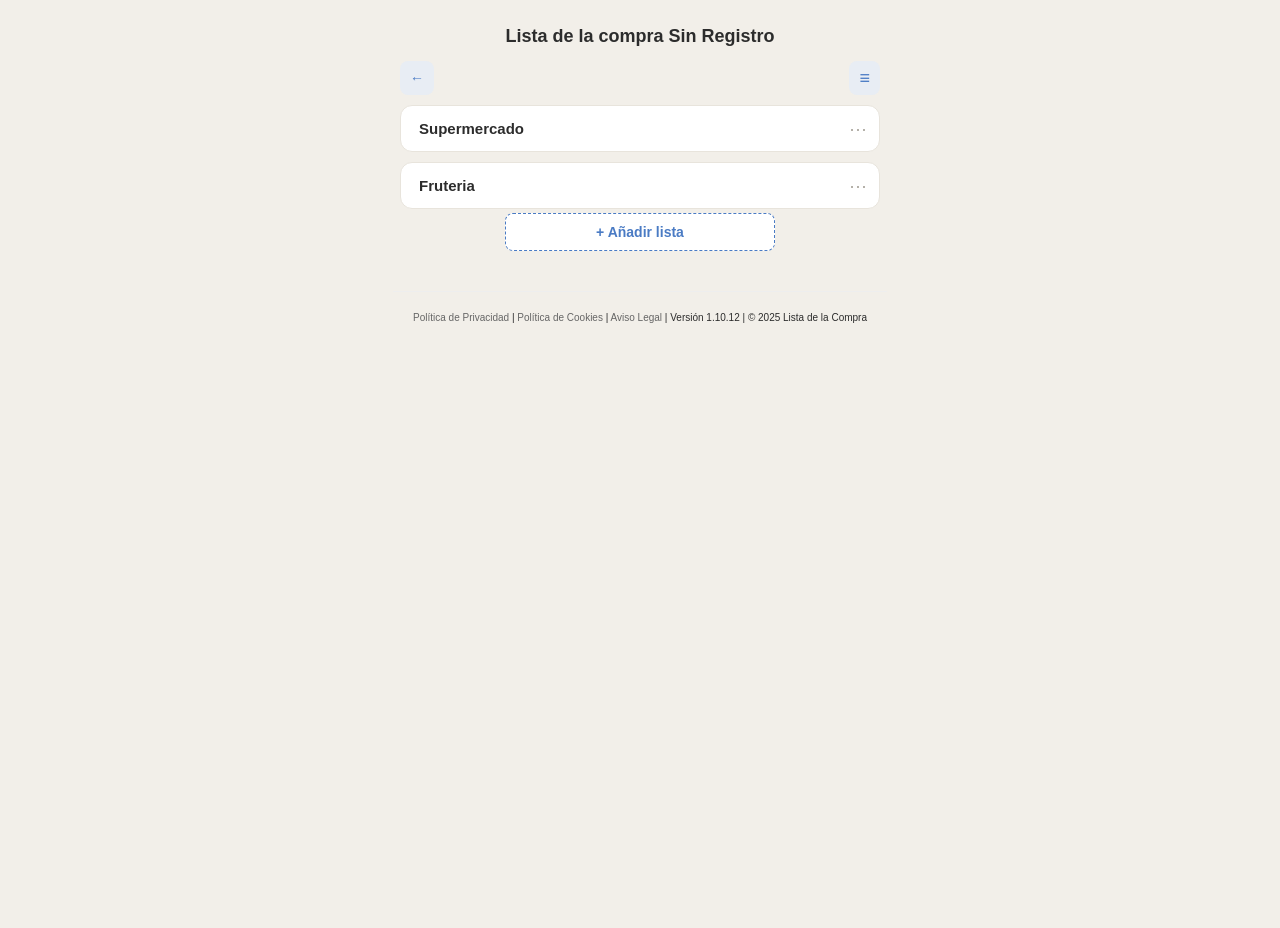
<file: offline.html>
<!DOCTYPE html>
<html lang="es">
<head>
    <meta charset="UTF-8">
    <meta name="viewport" content="width=device-width, initial-scale=1.0">
    <title>Lista de la Compra - Offline</title>
    <link rel="stylesheet" href="css/offline.css">
</head>
<body>
    <h1>Lista de la compra Sin Registro</h1>
    
    <div id="appView">
        <!-- Vista principal con las 3 listas -->
        <div id="mainView">
    <div class="top-bar">
        <button class="back-btn">←</button>
        <div class="menu-container">
            <button class="menu-btn">≡</button>
            <div class="menu-dropdown">
                <div class="menu-item" data-action="articles">Artículos</div>
                <div class="menu-item" onclick="goToBlog()">Blog - Noticias y Consejos</div>
                <div class="menu-item" onclick="goToSuggestions()">Sugerencias</div>
                <div class="menu-item" onclick="goToAbout()">Acerca de</div>
            </div>
        </div>
    </div>
    
    <div class="list-selector" id="offlineListSelector">
        <div class="list-item-row">
            <div class="list-button" data-list="lista1">Supermercado</div>
            <div class="list-menu" onclick="event.stopPropagation()">
                <span class="list-menu-dots" onclick="toggleOfflineListMenu(event,'lista1')">⋯</span>
                <div class="list-menu-dropdown" id="offlineListMenu1">
                    <div class="list-menu-item" onclick="renameOfflineList('lista1')">Cambiar nombre</div>
                    <div class="list-menu-item danger" onclick="deleteOfflineList('lista1')">Eliminar lista</div>
                </div>
            </div>
        </div>
        <div class="list-item-row">
            <div class="list-button" data-list="lista2">Fruteria</div>
            <div class="list-menu" onclick="event.stopPropagation()">
                <span class="list-menu-dots" onclick="toggleOfflineListMenu(event,'lista2')">⋯</span>
                <div class="list-menu-dropdown" id="offlineListMenu2">
                    <div class="list-menu-item" onclick="renameOfflineList('lista2')">Cambiar nombre</div>
                    <div class="list-menu-item danger" onclick="deleteOfflineList('lista2')">Eliminar lista</div>
                </div>
            </div>
        </div>
    </div>
    <div class="add-list-btn" onclick="showRegisterPrompt()">+ Añadir lista</div>
</div>

        <!-- Vista de la lista individual -->
        <div id="listView" class="hidden">
            <div class="top-bar">
                <button class="back-btn">←</button>
                <div class="menu-container">
                    <button class="menu-btn">≡</button>
                    <div class="menu-dropdown">
                        <div class="menu-item" data-action="articles">Artículos</div>
                        <div class="menu-item" data-action="delete-bought">Borrar comprados</div>
                        <div class="menu-item" onclick="goToBlog()">Blog - Noticias y Consejos</div>
                        <div class="menu-item" onclick="goToSuggestions()">Sugerencias</div>
                        <div class="menu-item" onclick="goToAbout()">Acerca de</div>
                    </div>
                </div>
            </div>



            <div class="list-container">
                <h2 class="list-title editable" id="listTitle">Supermercado</h2>
                
                <form class="form" id="offlineForm">
                    <div class="input-wrapper">
                        <input type="text" placeholder="Añadir artículo" id="offlineItemInput" autocomplete="off" required />
                        <span class="input-plus" onclick="this.closest('form').requestSubmit()">+</span>
                        <div class="input-suggestions" id="offlineSuggestions"></div>
                    </div>
                </form>

                <div id="itemsList">
                    <!-- Los items se añadirán aquí dinámicamente -->
                </div>
            </div>
        </div>

        <!-- Vista de todos los artículos -->
        <div id="articlesView" class="hidden">
            <div class="top-bar">
                <button class="back-btn">←</button>
                <div class="menu-container">
                    <button class="menu-btn">≡</button>
                    <div class="menu-dropdown">
                        <div class="menu-item" onclick="goToBlog()">Blog - Noticias y Consejos</div>
                        <div class="menu-item" onclick="goToSuggestions()">Sugerencias</div>
                        <div class="menu-item" onclick="goToAbout()">Acerca de</div>
                    </div>
                </div>
            </div>

            <div class="list-container">
                <h2 style="margin-top: 0; margin-bottom: 20px; font-size: 24px;">Todos los Artículos</h2>
                
                <div id="allArticlesList">
                    <!-- Los artículos se añadirán aquí dinámicamente -->
                </div>
            </div>
        </div>

    </div>

        <!-- Modal para mostrar imágenes -->
    <div id="imageModal" class="popup-overlay" style="display: none;" onclick="closeImageModal()">
        <div class="popup-content" style="max-width: 90%; max-height: 90%; padding: 0; background: transparent; box-shadow: none;">
            <img id="modalImage" style="max-width: 100%; max-height: 80vh; object-fit: contain; border-radius: 8px;">
        </div>
    </div>

    <script src="js/offline.js"></script>

        <footer style="text-align: center; margin-top: 40px; padding: 20px; font-size: 10px; border-top: 1px solid #eee;">
            <a href="privacy-policy.html" style="color: #666; text-decoration: none;">Política de Privacidad</a> | 
            <a href="politica-cookies.html" style="color: #666; text-decoration: none;">Política de Cookies</a> | 
            <a href="aviso-legal.html" style="color: #666; text-decoration: none;">Aviso Legal</a> | 
            <span id="version-display">Versión 1.10.12</span> | © 2025 Lista de la Compra
        </footer>
    
</body>
</html>
</file>
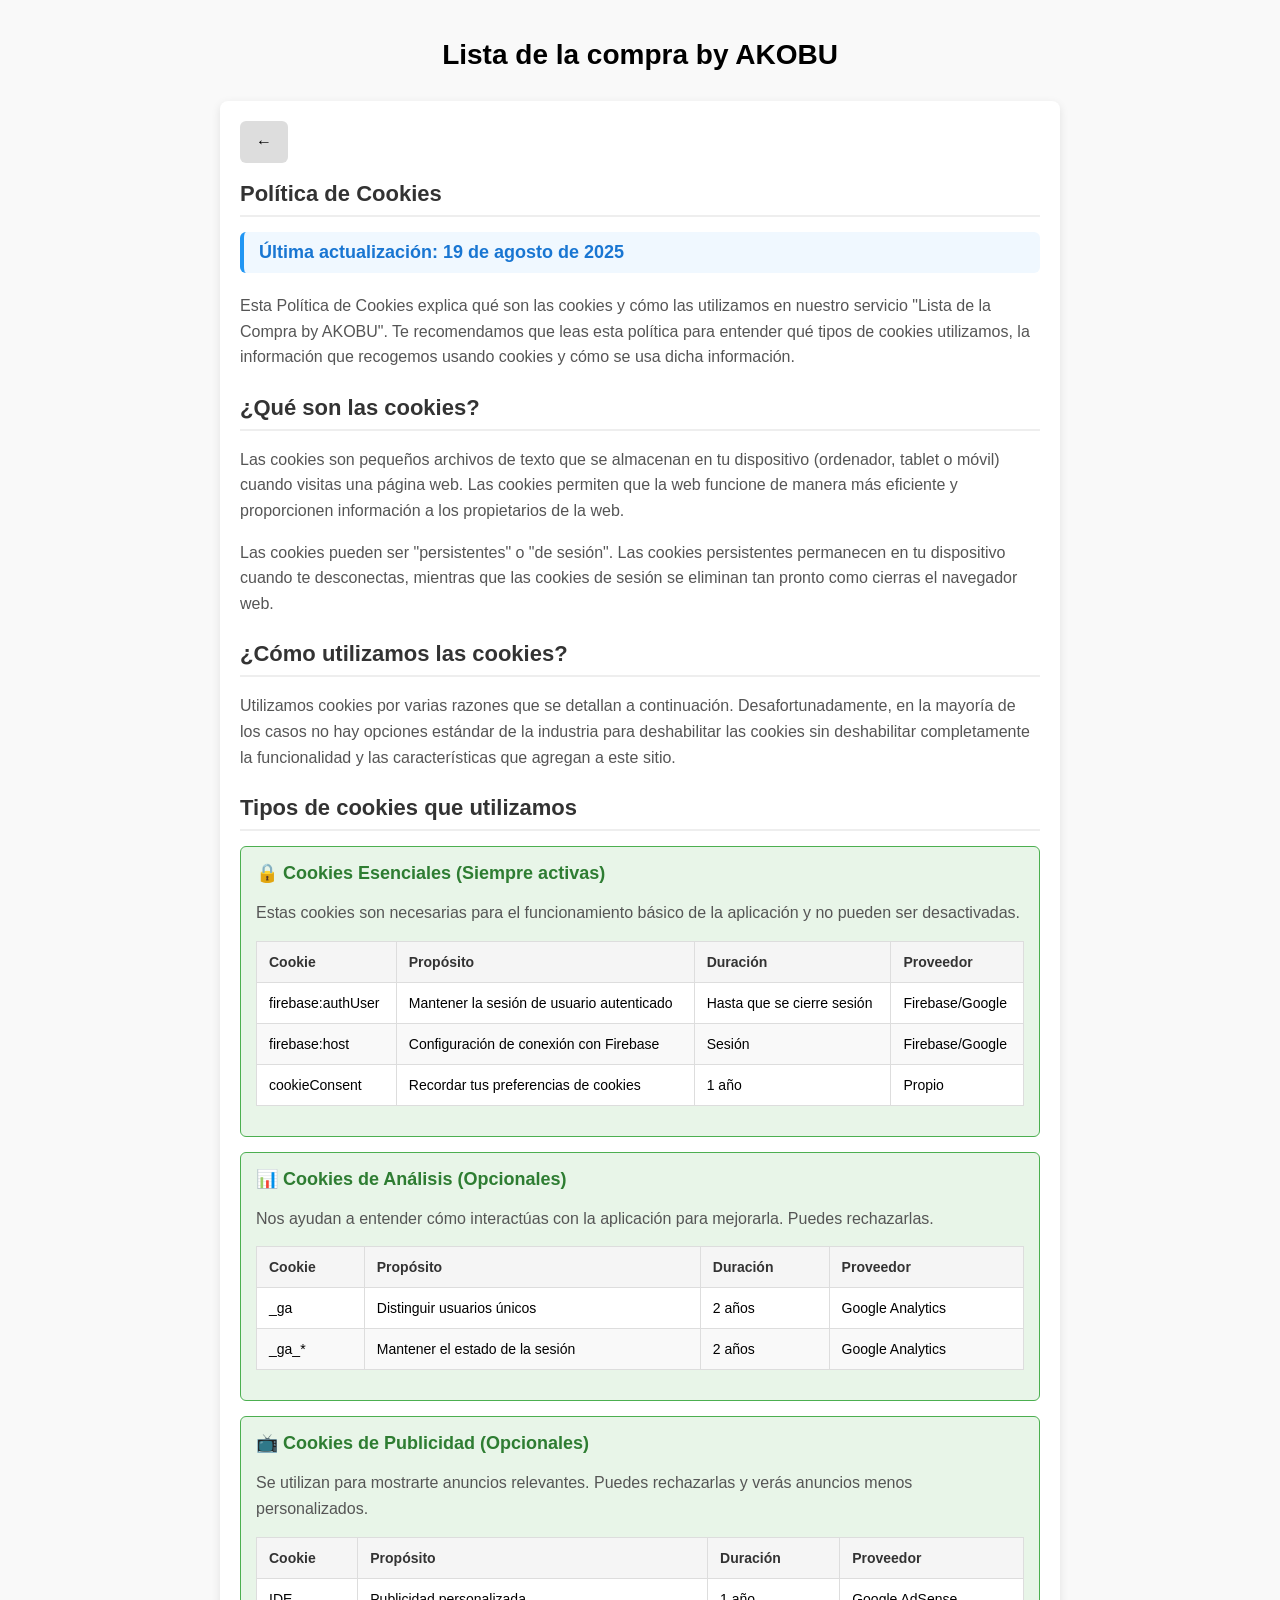
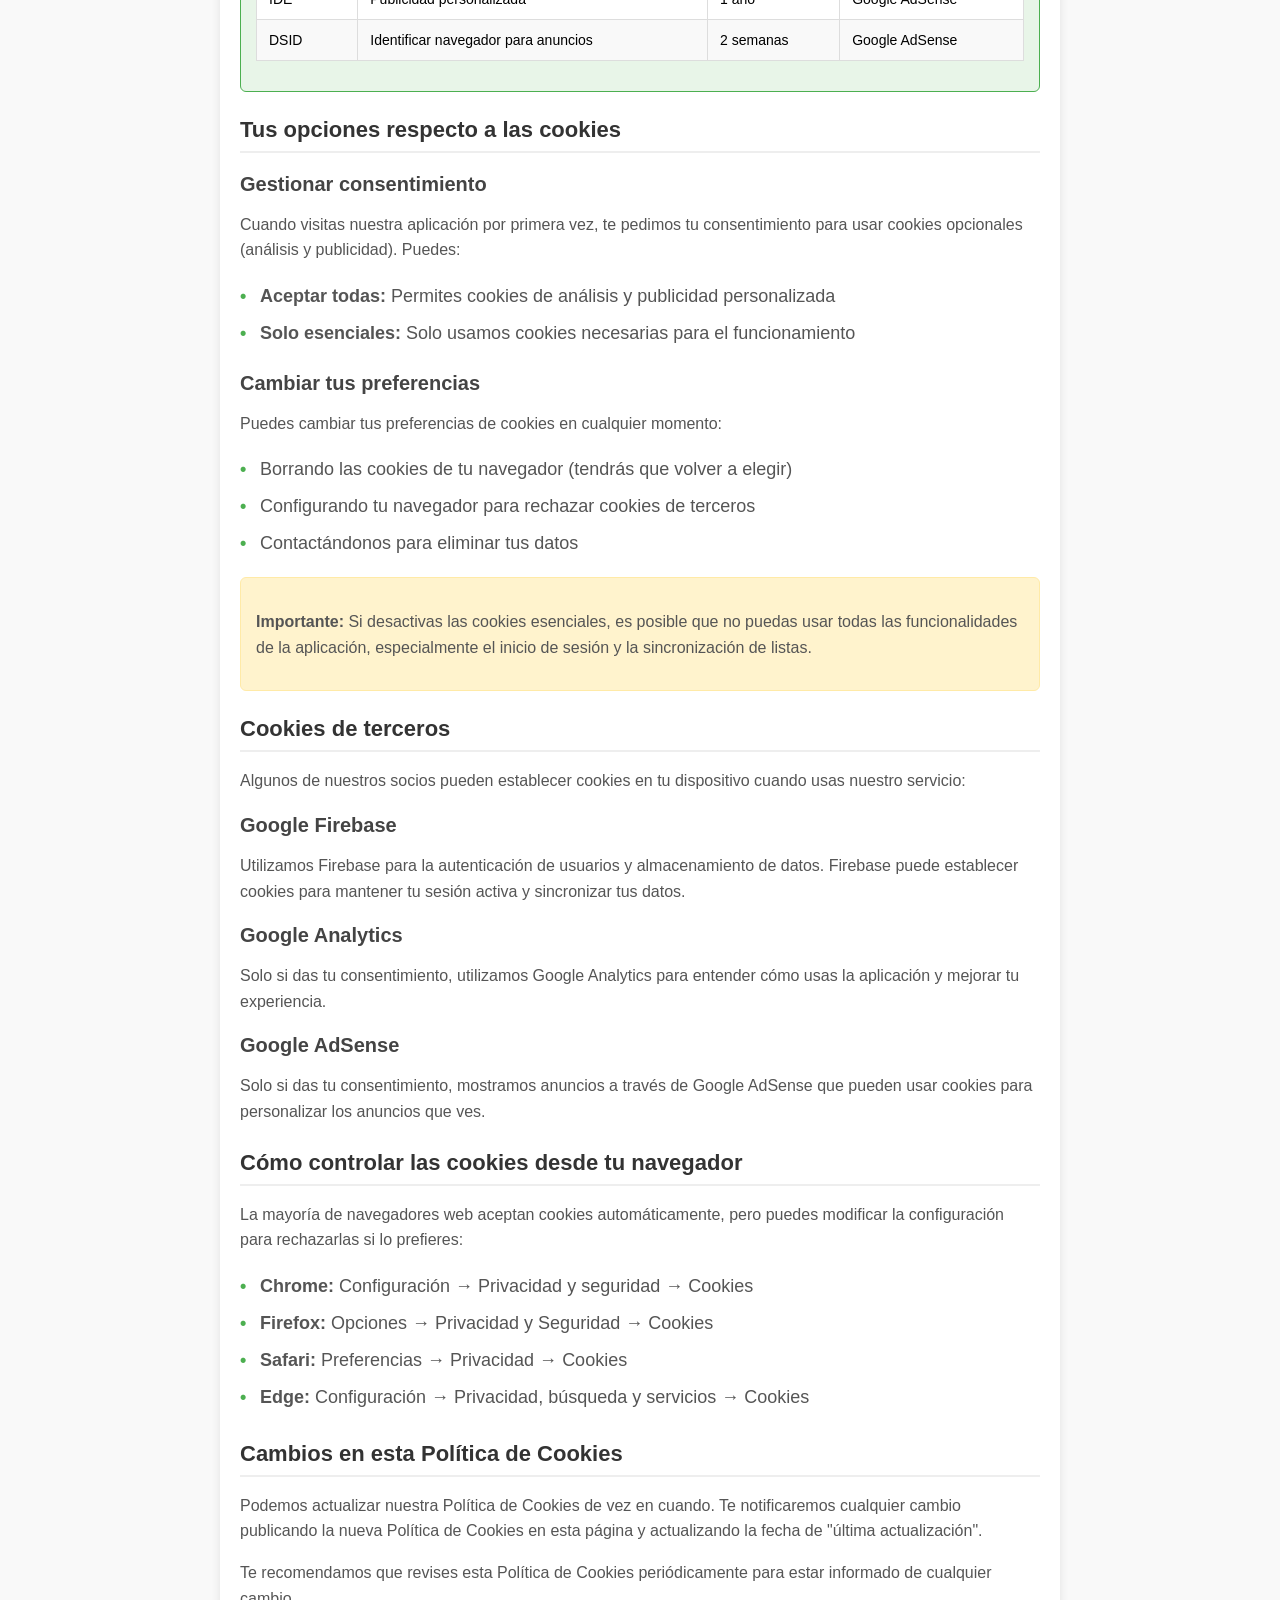
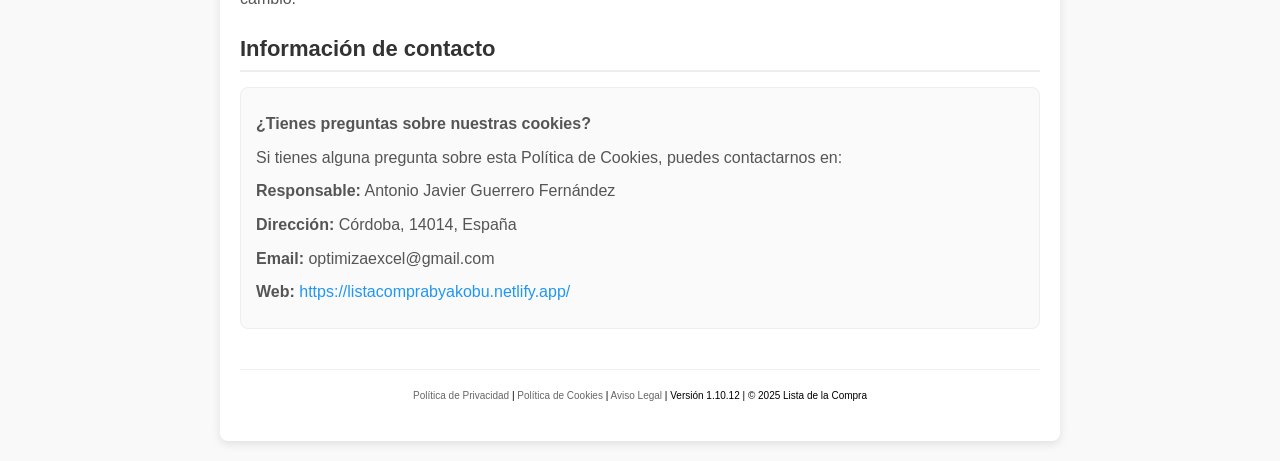
<file: politica-cookies.html>
<!DOCTYPE html>
<html lang="es">
<head>
    <meta charset="UTF-8">
    <meta name="viewport" content="width=device-width, initial-scale=1.0">
    <title>Lista de la Compra - Política de Cookies</title>
    <style>
        body {
            font-family: Arial, sans-serif;
            padding: 20px;
            font-size: 18px;
            display: flex;
            flex-direction: column;
            align-items: center;
            min-height: 100vh;
            margin: 0;
            background: #f9f9f9;
        }

        h1 {
            margin-bottom: 30px;
            font-size: 28px;
            text-align: center;
        }

        .menu-container {
            position: relative;
            display: inline-block;
        }

        .menu-btn {
            background: #ddd;
            border: none;
            padding: 10px 16px;
            border-radius: 6px;
            font-size: 18px;
            cursor: pointer;
            font-weight: bold;
            height: 42px;
            display: flex;
            align-items: center;
            justify-content: center;
        }

        .menu-btn:hover {
            background: #ccc;
        }

        .menu-dropdown {
            display: none;
            position: absolute;
            right: 0;
            top: 100%;
            background: white;
            border: 1px solid #ccc;
            border-radius: 6px;
            box-shadow: 0 4px 10px rgba(0,0,0,0.1);
            min-width: 150px;
            z-index: 1000;
            margin-top: 2px;
        }

        .menu-dropdown.show {
            display: block;
        }

        .menu-item {
            padding: 12px 16px;
            cursor: pointer;
            font-size: 16px;
            border-bottom: 1px solid #eee;
        }

        .menu-item:last-child {
            border-bottom: none;
        }

        .menu-item:hover {
            background: #f5f5f5;
        }

        .back-btn {
            background: #ddd;
            border: none;
            padding: 10px 16px;
            border-radius: 6px;
            font-size: 16px;
            cursor: pointer;
            height: 42px;
            display: flex;
            align-items: center;
            justify-content: center;
        }

        .top-bar {
            display: flex;
            justify-content: space-between;
            align-items: center;
            margin-bottom: 15px;
        }

        .about-container {
            width: 100%;
            max-width: 800px;
            background: white;
            padding: 20px;
            border-radius: 8px;
            box-shadow: 0 3px 10px rgb(0 0 0 / 0.1);
        }

        .about-section {
            margin-bottom: 25px;
        }

        .about-section h2 {
            font-size: 22px;
            margin-bottom: 15px;
            color: #333;
            border-bottom: 2px solid #eee;
            padding-bottom: 8px;
        }

        .about-section h3 {
            font-size: 20px;
            margin-bottom: 12px;
            color: #444;
            margin-top: 20px;
        }

        .about-section h4 {
            font-size: 18px;
            margin-bottom: 10px;
            color: #555;
            margin-top: 18px;
        }

        .about-section p {
            line-height: 1.6;
            margin-bottom: 15px;
            color: #555;
            font-size: 16px;
        }

        .feature-list {
            list-style: none;
            padding: 0;
            margin: 0;
        }

        .feature-list li {
            padding: 8px 0;
            padding-left: 20px;
            position: relative;
            color: #555;
        }

        .feature-list li:before {
            content: "•";
            position: absolute;
            left: 0;
            color: #4caf50;
            font-weight: bold;
        }

        .contact-info {
            background: #fafafa;
            padding: 15px;
            border-radius: 8px;
            border: 1px solid #eee;
        }

        .contact-info p {
            margin: 8px 0;
        }

        .version-info {
            text-align: center;
            color: #888;
            font-size: 16px;
            margin-top: 20px;
            padding-top: 15px;
            border-top: 1px solid #eee;
        }

        .date-info {
            background: #f0f8ff;
            padding: 10px 15px;
            border-radius: 6px;
            border-left: 4px solid #2196f3;
            margin-bottom: 20px;
            font-weight: bold;
            color: #1976d2;
        }

        .definition-list {
            list-style: none;
            padding: 0;
            margin: 0;
        }

        .definition-list li {
            margin-bottom: 12px;
            padding: 10px;
            background: #fafafa;
            border-radius: 6px;
            border-left: 3px solid #ddd;
        }

        .definition-list strong {
            color: #333;
        }

        .highlight-box {
            background: #fff3cd;
            border: 1px solid #ffeaa7;
            border-radius: 6px;
            padding: 15px;
            margin: 15px 0;
        }

        .cookie-table {
            width: 100%;
            border-collapse: collapse;
            margin: 15px 0;
            background: white;
        }

        .cookie-table th,
        .cookie-table td {
            border: 1px solid #ddd;
            padding: 12px;
            text-align: left;
            font-size: 14px;
        }

        .cookie-table th {
            background: #f5f5f5;
            font-weight: bold;
            color: #333;
        }

        .cookie-table tr:nth-child(even) {
            background: #f9f9f9;
        }

        .cookie-category {
            background: #e8f5e8;
            border: 1px solid #4caf50;
            border-radius: 6px;
            padding: 15px;
            margin: 15px 0;
        }

        .cookie-category h4 {
            margin-top: 0;
            color: #2e7d32;
        }

        a {
            color: #2196f3;
            text-decoration: none;
        }

        a:hover {
            text-decoration: underline;
        }
    </style>
</head>
<body>
    <!-- Título principal encima de todo -->
    <h1 id="mainTitle">Lista de la compra by AKOBU</h1>
    
    <div class="about-container">
        <!-- Top bar con menú igual que tus otras vistas -->
        <div class="top-bar">
            <button class="back-btn" onclick="history.back()">←</button>
        </div>

        <div class="about-section">
            <h2>Política de Cookies</h2>
            <div class="date-info">
                Última actualización: 19 de agosto de 2025
            </div>
            <p>
                Esta Política de Cookies explica qué son las cookies y cómo las utilizamos en nuestro servicio "Lista de la Compra by AKOBU". Te recomendamos que leas esta política para entender qué tipos de cookies utilizamos, la información que recogemos usando cookies y cómo se usa dicha información.
            </p>
        </div>

        <div class="about-section">
            <h2>¿Qué son las cookies?</h2>
            <p>
                Las cookies son pequeños archivos de texto que se almacenan en tu dispositivo (ordenador, tablet o móvil) cuando visitas una página web. Las cookies permiten que la web funcione de manera más eficiente y proporcionen información a los propietarios de la web.
            </p>
            <p>
                Las cookies pueden ser "persistentes" o "de sesión". Las cookies persistentes permanecen en tu dispositivo cuando te desconectas, mientras que las cookies de sesión se eliminan tan pronto como cierras el navegador web.
            </p>
        </div>

        <div class="about-section">
            <h2>¿Cómo utilizamos las cookies?</h2>
            <p>
                Utilizamos cookies por varias razones que se detallan a continuación. Desafortunadamente, en la mayoría de los casos no hay opciones estándar de la industria para deshabilitar las cookies sin deshabilitar completamente la funcionalidad y las características que agregan a este sitio.
            </p>
        </div>

        <div class="about-section">
            <h2>Tipos de cookies que utilizamos</h2>

            <div class="cookie-category">
                <h4>🔒 Cookies Esenciales (Siempre activas)</h4>
                <p>Estas cookies son necesarias para el funcionamiento básico de la aplicación y no pueden ser desactivadas.</p>
                
                <table class="cookie-table">
                    <thead>
                        <tr>
                            <th>Cookie</th>
                            <th>Propósito</th>
                            <th>Duración</th>
                            <th>Proveedor</th>
                        </tr>
                    </thead>
                    <tbody>
                        <tr>
                            <td>firebase:authUser</td>
                            <td>Mantener la sesión de usuario autenticado</td>
                            <td>Hasta que se cierre sesión</td>
                            <td>Firebase/Google</td>
                        </tr>
                        <tr>
                            <td>firebase:host</td>
                            <td>Configuración de conexión con Firebase</td>
                            <td>Sesión</td>
                            <td>Firebase/Google</td>
                        </tr>
                        <tr>
                            <td>cookieConsent</td>
                            <td>Recordar tus preferencias de cookies</td>
                            <td>1 año</td>
                            <td>Propio</td>
                        </tr>
                    </tbody>
                </table>
            </div>

            <div class="cookie-category">
                <h4>📊 Cookies de Análisis (Opcionales)</h4>
                <p>Nos ayudan a entender cómo interactúas con la aplicación para mejorarla. Puedes rechazarlas.</p>
                
                <table class="cookie-table">
                    <thead>
                        <tr>
                            <th>Cookie</th>
                            <th>Propósito</th>
                            <th>Duración</th>
                            <th>Proveedor</th>
                        </tr>
                    </thead>
                    <tbody>
                        <tr>
                            <td>_ga</td>
                            <td>Distinguir usuarios únicos</td>
                            <td>2 años</td>
                            <td>Google Analytics</td>
                        </tr>
                        <tr>
                            <td>_ga_*</td>
                            <td>Mantener el estado de la sesión</td>
                            <td>2 años</td>
                            <td>Google Analytics</td>
                        </tr>
                    </tbody>
                </table>
            </div>

            <div class="cookie-category">
                <h4>📺 Cookies de Publicidad (Opcionales)</h4>
                <p>Se utilizan para mostrarte anuncios relevantes. Puedes rechazarlas y verás anuncios menos personalizados.</p>
                
                <table class="cookie-table">
                    <thead>
                        <tr>
                            <th>Cookie</th>
                            <th>Propósito</th>
                            <th>Duración</th>
                            <th>Proveedor</th>
                        </tr>
                    </thead>
                    <tbody>
                        <tr>
                            <td>IDE</td>
                            <td>Publicidad personalizada</td>
                            <td>1 año</td>
                            <td>Google AdSense</td>
                        </tr>
                        <tr>
                            <td>DSID</td>
                            <td>Identificar navegador para anuncios</td>
                            <td>2 semanas</td>
                            <td>Google AdSense</td>
                        </tr>
                    </tbody>
                </table>
            </div>
        </div>

        <div class="about-section">
            <h2>Tus opciones respecto a las cookies</h2>
            
            <h3>Gestionar consentimiento</h3>
            <p>
                Cuando visitas nuestra aplicación por primera vez, te pedimos tu consentimiento para usar cookies opcionales (análisis y publicidad). Puedes:
            </p>
            <ul class="feature-list">
                <li><strong>Aceptar todas:</strong> Permites cookies de análisis y publicidad personalizada</li>
                <li><strong>Solo esenciales:</strong> Solo usamos cookies necesarias para el funcionamiento</li>
            </ul>

            <h3>Cambiar tus preferencias</h3>
            <p>
                Puedes cambiar tus preferencias de cookies en cualquier momento:
            </p>
            <ul class="feature-list">
                <li>Borrando las cookies de tu navegador (tendrás que volver a elegir)</li>
                <li>Configurando tu navegador para rechazar cookies de terceros</li>
                <li>Contactándonos para eliminar tus datos</li>
            </ul>

            <div class="highlight-box">
                <p><strong>Importante:</strong> Si desactivas las cookies esenciales, es posible que no puedas usar todas las funcionalidades de la aplicación, especialmente el inicio de sesión y la sincronización de listas.</p>
            </div>
        </div>

        <div class="about-section">
            <h2>Cookies de terceros</h2>
            <p>
                Algunos de nuestros socios pueden establecer cookies en tu dispositivo cuando usas nuestro servicio:
            </p>
            
            <h3>Google Firebase</h3>
            <p>
                Utilizamos Firebase para la autenticación de usuarios y almacenamiento de datos. Firebase puede establecer cookies para mantener tu sesión activa y sincronizar tus datos.
            </p>
            
            <h3>Google Analytics</h3>
            <p>
                Solo si das tu consentimiento, utilizamos Google Analytics para entender cómo usas la aplicación y mejorar tu experiencia.
            </p>
            
            <h3>Google AdSense</h3>
            <p>
                Solo si das tu consentimiento, mostramos anuncios a través de Google AdSense que pueden usar cookies para personalizar los anuncios que ves.
            </p>
        </div>

        <div class="about-section">
            <h2>Cómo controlar las cookies desde tu navegador</h2>
            <p>
                La mayoría de navegadores web aceptan cookies automáticamente, pero puedes modificar la configuración para rechazarlas si lo prefieres:
            </p>
            
            <ul class="feature-list">
                <li><strong>Chrome:</strong> Configuración → Privacidad y seguridad → Cookies</li>
                <li><strong>Firefox:</strong> Opciones → Privacidad y Seguridad → Cookies</li>
                <li><strong>Safari:</strong> Preferencias → Privacidad → Cookies</li>
                <li><strong>Edge:</strong> Configuración → Privacidad, búsqueda y servicios → Cookies</li>
            </ul>
        </div>

        <div class="about-section">
            <h2>Cambios en esta Política de Cookies</h2>
            <p>
                Podemos actualizar nuestra Política de Cookies de vez en cuando. Te notificaremos cualquier cambio publicando la nueva Política de Cookies en esta página y actualizando la fecha de "última actualización".
            </p>
            <p>
                Te recomendamos que revises esta Política de Cookies periódicamente para estar informado de cualquier cambio.
            </p>
        </div>

        <div class="about-section">
            <h2>Información de contacto</h2>
            <div class="contact-info">
                <p><strong>¿Tienes preguntas sobre nuestras cookies?</strong></p>
                <p>Si tienes alguna pregunta sobre esta Política de Cookies, puedes contactarnos en:</p>
                <p><strong>Responsable:</strong> Antonio Javier Guerrero Fernández</p>
                <p><strong>Dirección:</strong> Córdoba, 14014, España</p>
                <p><strong>Email:</strong> optimizaexcel@gmail.com</p>
                <p><strong>Web:</strong> <a href="https://listacomprabyakobu.netlify.app/">https://listacomprabyakobu.netlify.app/</a></p>
            </div>
        </div>

        <footer style="text-align: center; margin-top: 40px; padding: 20px; font-size: 10px; border-top: 1px solid #eee;">
            <a href="privacy-policy.html" style="color: #666; text-decoration: none;">Política de Privacidad</a> | 
            <a href="politica-cookies.html" style="color: #666; text-decoration: none;">Política de Cookies</a> | 
            <a href="aviso-legal.html" style="color: #666; text-decoration: none;">Aviso Legal</a> | 
            <span id="version-display">Versión 1.10.12</span> | © 2025 Lista de la Compra
        </footer>

    </div>

<script>
    // Configurar título con nombre de usuario desde URL
    function setupTitle() {
        const mainTitle = document.getElementById('mainTitle');
        mainTitle.textContent = `Lista de la compra by AKOBU`;
    }

    // Ejecutar cuando se carga la página
    setupTitle();

    function showVersion() {
        if (navigator.serviceWorker.controller) {
            // Escuchar respuesta del SW
            navigator.serviceWorker.addEventListener('message', event => {
                document.getElementById('version-display').textContent = `Versión ${event.data}`;
            });
            
            // Pedir versión al SW
            navigator.serviceWorker.controller.postMessage('GET_VERSION');
        }
    }

    // Llamar cuando se carga la página
    document.addEventListener('DOMContentLoaded', showVersion);
</script>

</body>
</html>
</file>
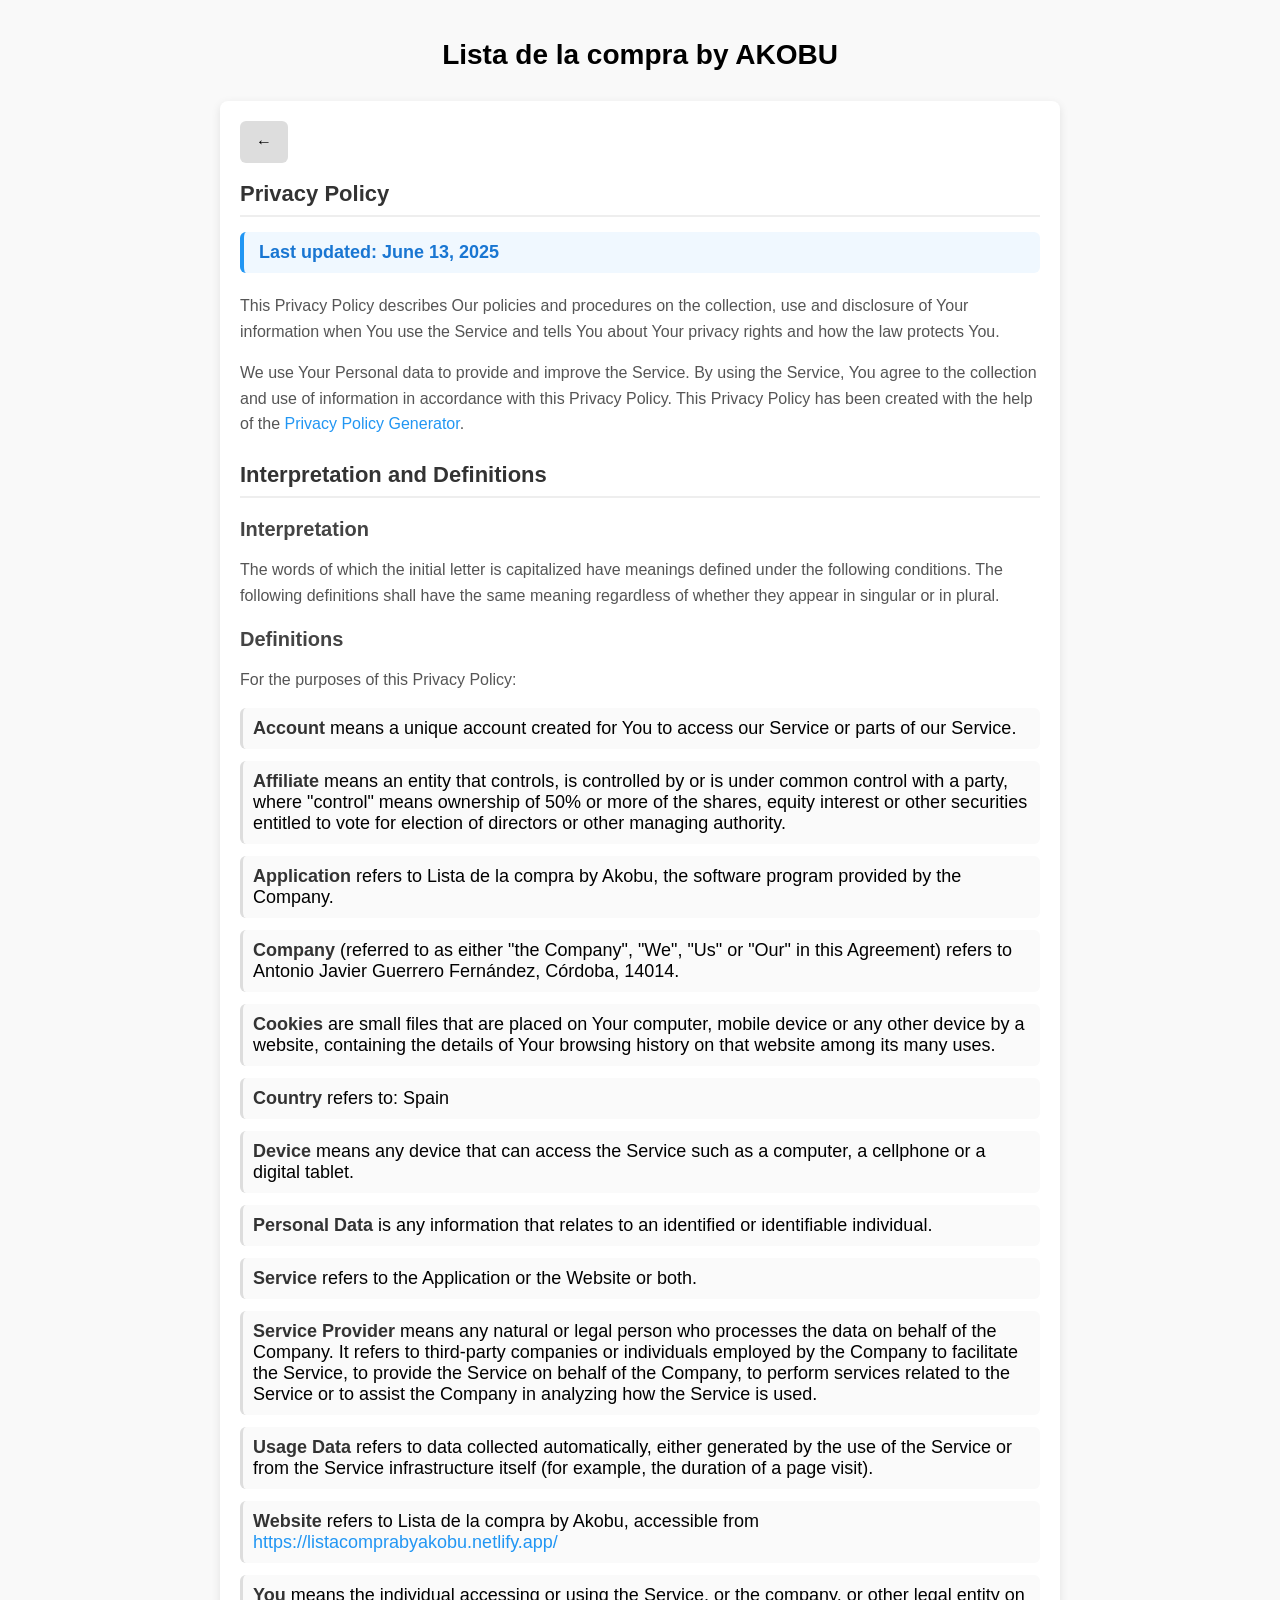
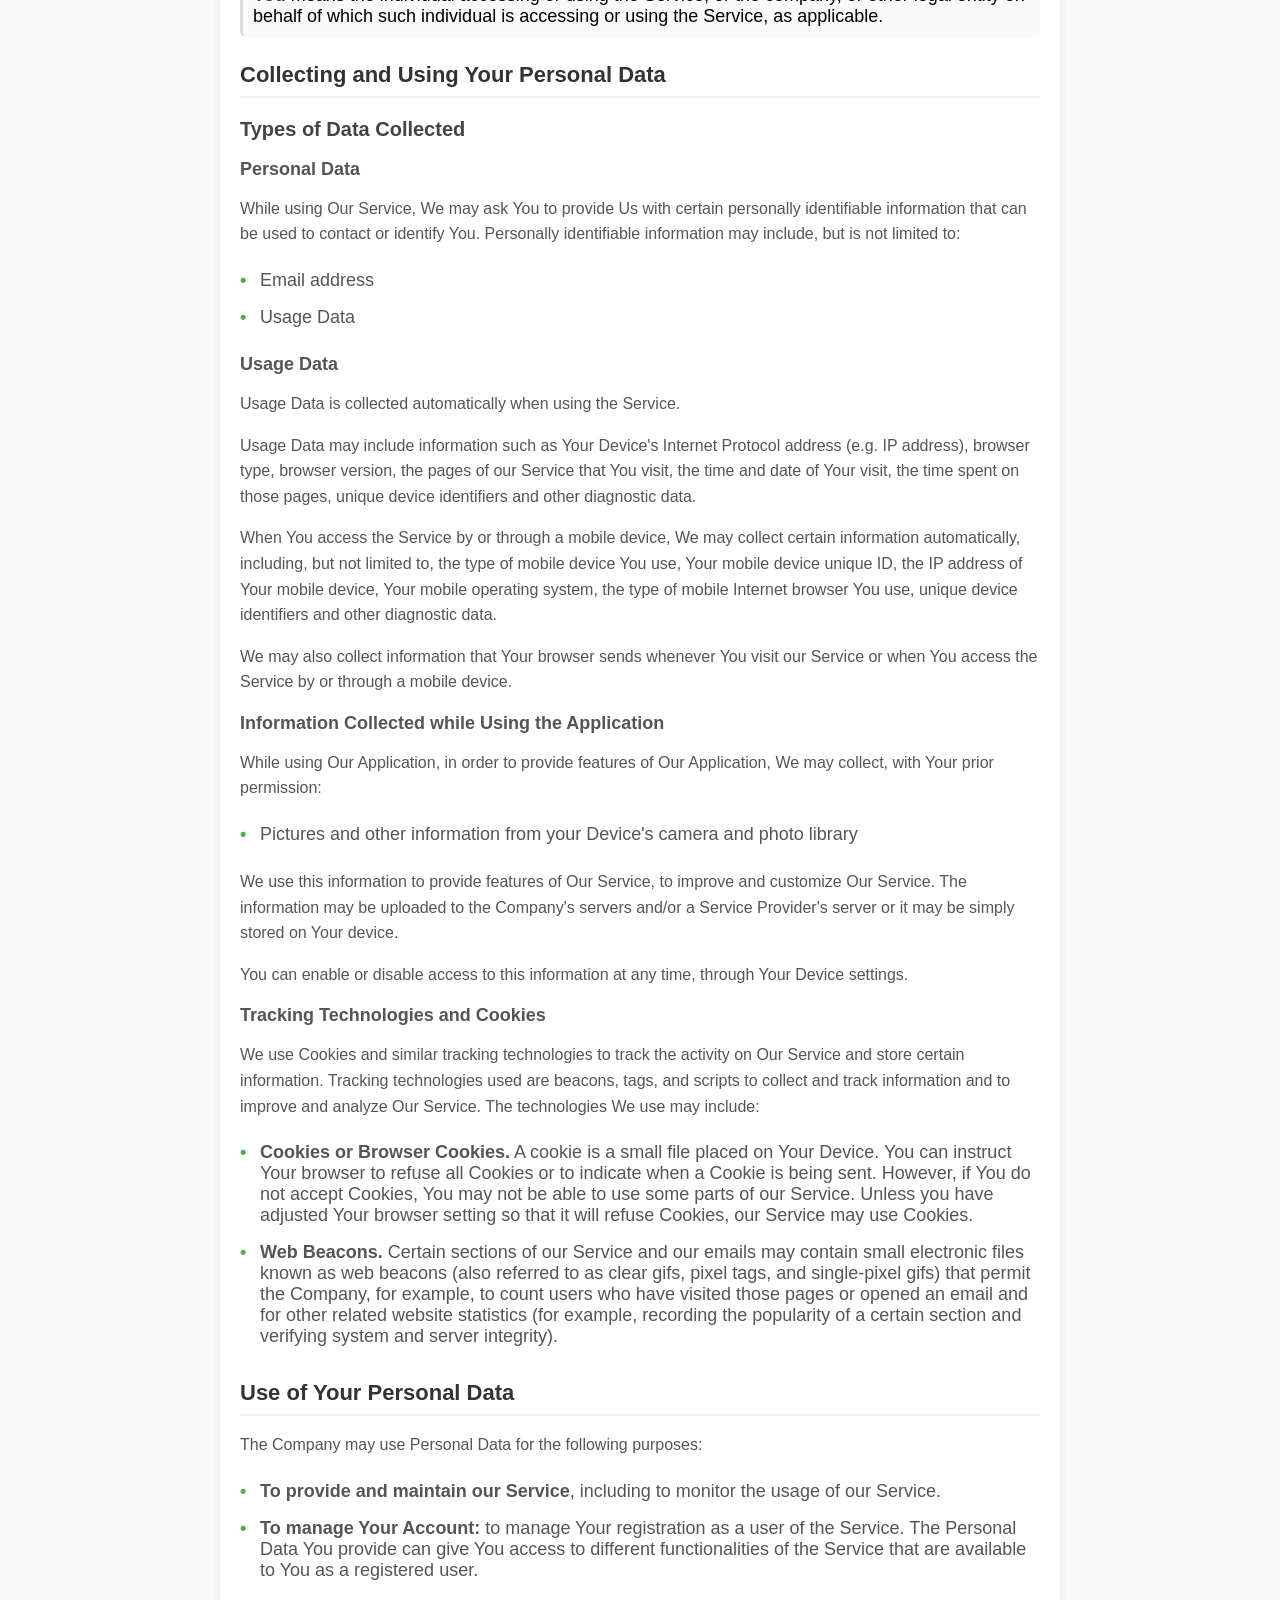
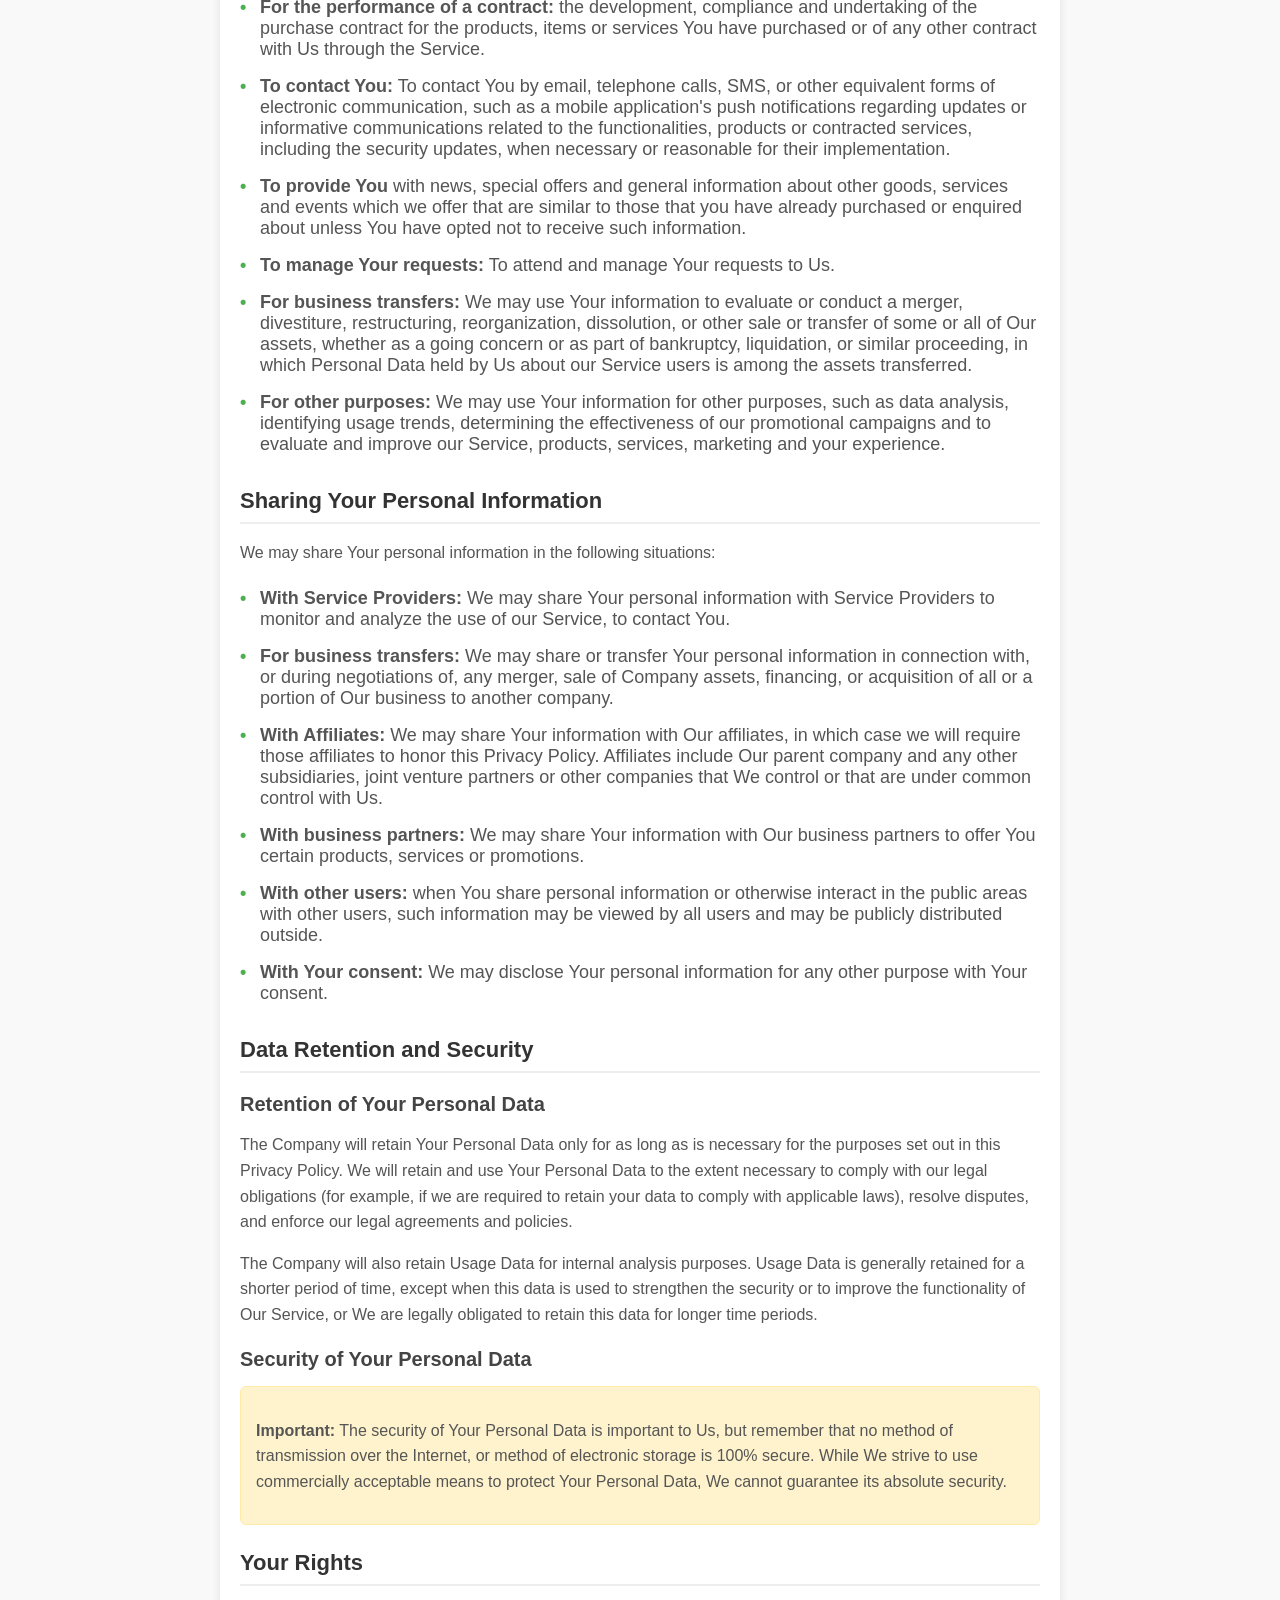
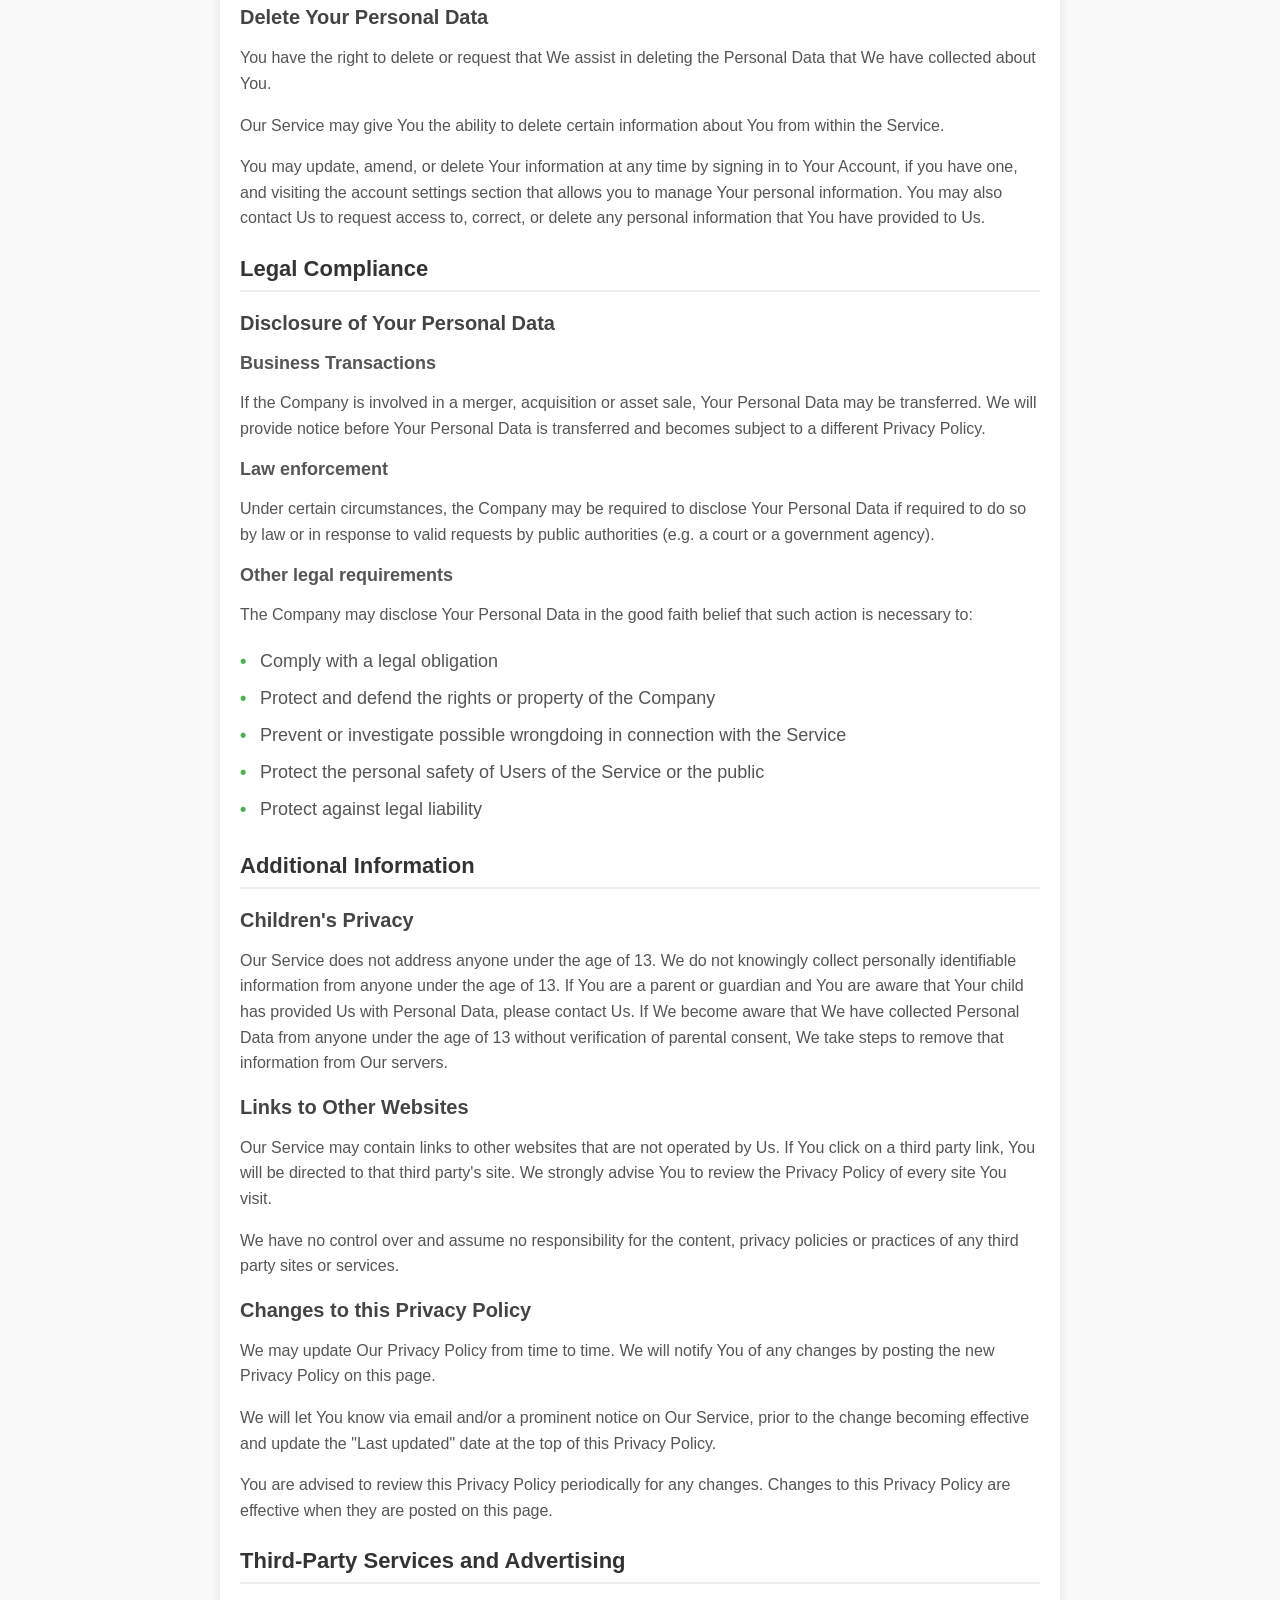
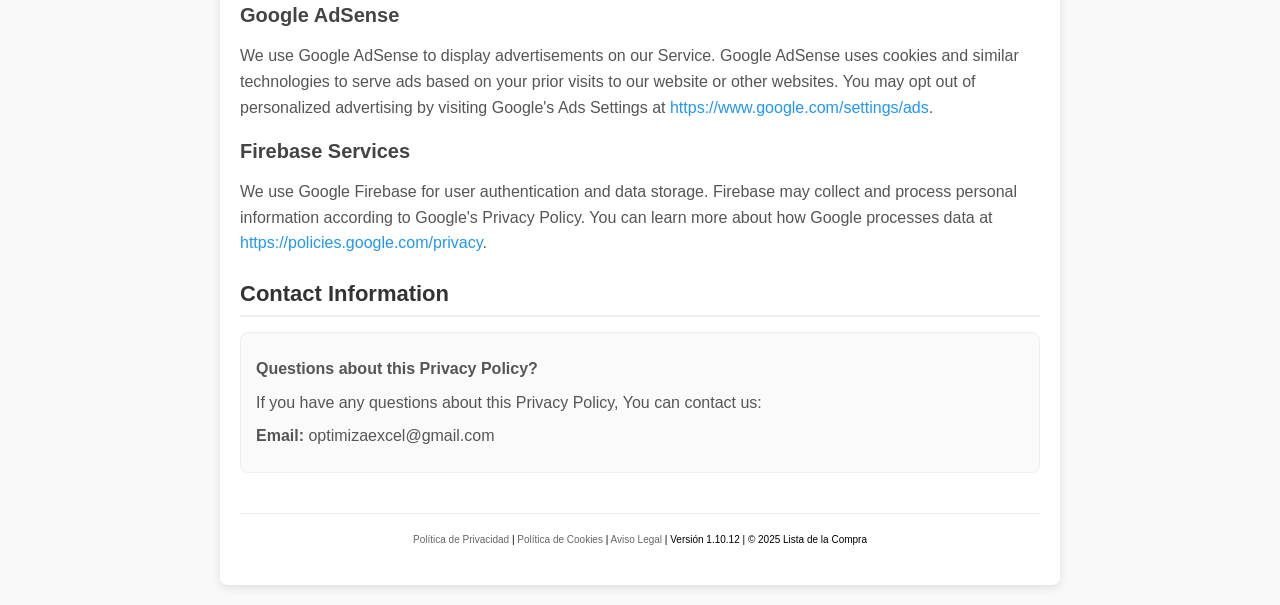
<file: privacy-policy.html>
<!DOCTYPE html>
<html lang="es">
<head>
    <meta charset="UTF-8">
    <meta name="viewport" content="width=device-width, initial-scale=1.0">
    <title>Lista de la Compra - Política de Privacidad</title>
    <style>
        body {
            font-family: Arial, sans-serif;
            padding: 20px;
            font-size: 18px;
            display: flex;
            flex-direction: column;
            align-items: center;
            min-height: 100vh;
            margin: 0;
            background: #f9f9f9;
        }

        h1 {
            margin-bottom: 30px;
            font-size: 28px;
            text-align: center;
        }

        .menu-container {
            position: relative;
            display: inline-block;
        }

        .menu-btn {
            background: #ddd;
            border: none;
            padding: 10px 16px;
            border-radius: 6px;
            font-size: 18px;
            cursor: pointer;
            font-weight: bold;
            height: 42px;
            display: flex;
            align-items: center;
            justify-content: center;
        }

        .menu-btn:hover {
            background: #ccc;
        }

        .menu-dropdown {
            display: none;
            position: absolute;
            right: 0;
            top: 100%;
            background: white;
            border: 1px solid #ccc;
            border-radius: 6px;
            box-shadow: 0 4px 10px rgba(0,0,0,0.1);
            min-width: 150px;
            z-index: 1000;
            margin-top: 2px;
        }

        .menu-dropdown.show {
            display: block;
        }

        .menu-item {
            padding: 12px 16px;
            cursor: pointer;
            font-size: 16px;
            border-bottom: 1px solid #eee;
        }

        .menu-item:last-child {
            border-bottom: none;
        }

        .menu-item:hover {
            background: #f5f5f5;
        }

        .back-btn {
            background: #ddd;
            border: none;
            padding: 10px 16px;
            border-radius: 6px;
            font-size: 16px;
            cursor: pointer;
            height: 42px;
            display: flex;
            align-items: center;
            justify-content: center;
        }

        .top-bar {
            display: flex;
            justify-content: space-between;
            align-items: center;
            margin-bottom: 15px;
        }

        .about-container {
            width: 100%;
            max-width: 800px;
            background: white;
            padding: 20px;
            border-radius: 8px;
            box-shadow: 0 3px 10px rgb(0 0 0 / 0.1);
        }

        .about-section {
            margin-bottom: 25px;
        }

        .about-section h2 {
            font-size: 22px;
            margin-bottom: 15px;
            color: #333;
            border-bottom: 2px solid #eee;
            padding-bottom: 8px;
        }

        .about-section h3 {
            font-size: 20px;
            margin-bottom: 12px;
            color: #444;
            margin-top: 20px;
        }

        .about-section h4 {
            font-size: 18px;
            margin-bottom: 10px;
            color: #555;
            margin-top: 18px;
        }

        .about-section p {
            line-height: 1.6;
            margin-bottom: 15px;
            color: #555;
            font-size: 16px;
        }

        .feature-list {
            list-style: none;
            padding: 0;
            margin: 0;
        }

        .feature-list li {
            padding: 8px 0;
            padding-left: 20px;
            position: relative;
            color: #555;
        }

        .feature-list li:before {
            content: "•";
            position: absolute;
            left: 0;
            color: #4caf50;
            font-weight: bold;
        }

        .contact-info {
            background: #fafafa;
            padding: 15px;
            border-radius: 8px;
            border: 1px solid #eee;
        }

        .contact-info p {
            margin: 8px 0;
        }

        .version-info {
            text-align: center;
            color: #888;
            font-size: 16px;
            margin-top: 20px;
            padding-top: 15px;
            border-top: 1px solid #eee;
        }

        .date-info {
            background: #f0f8ff;
            padding: 10px 15px;
            border-radius: 6px;
            border-left: 4px solid #2196f3;
            margin-bottom: 20px;
            font-weight: bold;
            color: #1976d2;
        }

        .definition-list {
            list-style: none;
            padding: 0;
            margin: 0;
        }

        .definition-list li {
            margin-bottom: 12px;
            padding: 10px;
            background: #fafafa;
            border-radius: 6px;
            border-left: 3px solid #ddd;
        }

        .definition-list strong {
            color: #333;
        }

        .highlight-box {
            background: #fff3cd;
            border: 1px solid #ffeaa7;
            border-radius: 6px;
            padding: 15px;
            margin: 15px 0;
        }

        a {
            color: #2196f3;
            text-decoration: none;
        }

        a:hover {
            text-decoration: underline;
        }
    </style>
</head>
<body>
    <!-- Título principal encima de todo -->
    <h1 id="mainTitle">Lista de la compra by AKOBU</h1>
    
    <div class="about-container">
        <!-- Top bar con menú igual que tus otras vistas -->
        <div class="top-bar">
            <button class="back-btn" onclick="history.back()">←</button>
        </div>

        <div class="about-section">
            <h2>Privacy Policy</h2>
            <div class="date-info">
                Last updated: June 13, 2025
            </div>
            <p>
                This Privacy Policy describes Our policies and procedures on the collection, use and disclosure of Your information when You use the Service and tells You about Your privacy rights and how the law protects You.
            </p>
            <p>
                We use Your Personal data to provide and improve the Service. By using the Service, You agree to the collection and use of information in accordance with this Privacy Policy. This Privacy Policy has been created with the help of the <a href="https://www.termsfeed.com/privacy-policy-generator/" target="_blank">Privacy Policy Generator</a>.
            </p>
        </div>

        <div class="about-section">
            <h2>Interpretation and Definitions</h2>
            <h3>Interpretation</h3>
            <p>
                The words of which the initial letter is capitalized have meanings defined under the following conditions. The following definitions shall have the same meaning regardless of whether they appear in singular or in plural.
            </p>
            
            <h3>Definitions</h3>
            <p>For the purposes of this Privacy Policy:</p>
            <ul class="definition-list">
                <li><strong>Account</strong> means a unique account created for You to access our Service or parts of our Service.</li>
                <li><strong>Affiliate</strong> means an entity that controls, is controlled by or is under common control with a party, where "control" means ownership of 50% or more of the shares, equity interest or other securities entitled to vote for election of directors or other managing authority.</li>
                <li><strong>Application</strong> refers to Lista de la compra by Akobu, the software program provided by the Company.</li>
                <li><strong>Company</strong> (referred to as either "the Company", "We", "Us" or "Our" in this Agreement) refers to Antonio Javier Guerrero Fernández, Córdoba, 14014.</li>
                <li><strong>Cookies</strong> are small files that are placed on Your computer, mobile device or any other device by a website, containing the details of Your browsing history on that website among its many uses.</li>
                <li><strong>Country</strong> refers to: Spain</li>
                <li><strong>Device</strong> means any device that can access the Service such as a computer, a cellphone or a digital tablet.</li>
                <li><strong>Personal Data</strong> is any information that relates to an identified or identifiable individual.</li>
                <li><strong>Service</strong> refers to the Application or the Website or both.</li>
                <li><strong>Service Provider</strong> means any natural or legal person who processes the data on behalf of the Company. It refers to third-party companies or individuals employed by the Company to facilitate the Service, to provide the Service on behalf of the Company, to perform services related to the Service or to assist the Company in analyzing how the Service is used.</li>
                <li><strong>Usage Data</strong> refers to data collected automatically, either generated by the use of the Service or from the Service infrastructure itself (for example, the duration of a page visit).</li>
                <li><strong>Website</strong> refers to Lista de la compra by Akobu, accessible from <a href="https://listacomprabyakobu.netlify.app/" rel="external nofollow noopener" target="_blank">https://listacomprabyakobu.netlify.app/</a></li>
                <li><strong>You</strong> means the individual accessing or using the Service, or the company, or other legal entity on behalf of which such individual is accessing or using the Service, as applicable.</li>
            </ul>
        </div>

        <div class="about-section">
            <h2>Collecting and Using Your Personal Data</h2>
            <h3>Types of Data Collected</h3>
            
            <h4>Personal Data</h4>
            <p>While using Our Service, We may ask You to provide Us with certain personally identifiable information that can be used to contact or identify You. Personally identifiable information may include, but is not limited to:</p>
            <ul class="feature-list">
                <li>Email address</li>
                <li>Usage Data</li>
            </ul>

            <h4>Usage Data</h4>
            <p>Usage Data is collected automatically when using the Service.</p>
            <p>Usage Data may include information such as Your Device's Internet Protocol address (e.g. IP address), browser type, browser version, the pages of our Service that You visit, the time and date of Your visit, the time spent on those pages, unique device identifiers and other diagnostic data.</p>
            <p>When You access the Service by or through a mobile device, We may collect certain information automatically, including, but not limited to, the type of mobile device You use, Your mobile device unique ID, the IP address of Your mobile device, Your mobile operating system, the type of mobile Internet browser You use, unique device identifiers and other diagnostic data.</p>
            <p>We may also collect information that Your browser sends whenever You visit our Service or when You access the Service by or through a mobile device.</p>

            <h4>Information Collected while Using the Application</h4>
            <p>While using Our Application, in order to provide features of Our Application, We may collect, with Your prior permission:</p>
            <ul class="feature-list">
                <li>Pictures and other information from your Device's camera and photo library</li>
            </ul>
            <p>We use this information to provide features of Our Service, to improve and customize Our Service. The information may be uploaded to the Company's servers and/or a Service Provider's server or it may be simply stored on Your device.</p>
            <p>You can enable or disable access to this information at any time, through Your Device settings.</p>

            <h4>Tracking Technologies and Cookies</h4>
            <p>We use Cookies and similar tracking technologies to track the activity on Our Service and store certain information. Tracking technologies used are beacons, tags, and scripts to collect and track information and to improve and analyze Our Service. The technologies We use may include:</p>
            <ul class="feature-list">
                <li><strong>Cookies or Browser Cookies.</strong> A cookie is a small file placed on Your Device. You can instruct Your browser to refuse all Cookies or to indicate when a Cookie is being sent. However, if You do not accept Cookies, You may not be able to use some parts of our Service. Unless you have adjusted Your browser setting so that it will refuse Cookies, our Service may use Cookies.</li>
                <li><strong>Web Beacons.</strong> Certain sections of our Service and our emails may contain small electronic files known as web beacons (also referred to as clear gifs, pixel tags, and single-pixel gifs) that permit the Company, for example, to count users who have visited those pages or opened an email and for other related website statistics (for example, recording the popularity of a certain section and verifying system and server integrity).</li>
            </ul>
        </div>

        <div class="about-section">
            <h2>Use of Your Personal Data</h2>
            <p>The Company may use Personal Data for the following purposes:</p>
            <ul class="feature-list">
                <li><strong>To provide and maintain our Service</strong>, including to monitor the usage of our Service.</li>
                <li><strong>To manage Your Account:</strong> to manage Your registration as a user of the Service. The Personal Data You provide can give You access to different functionalities of the Service that are available to You as a registered user.</li>
                <li><strong>For the performance of a contract:</strong> the development, compliance and undertaking of the purchase contract for the products, items or services You have purchased or of any other contract with Us through the Service.</li>
                <li><strong>To contact You:</strong> To contact You by email, telephone calls, SMS, or other equivalent forms of electronic communication, such as a mobile application's push notifications regarding updates or informative communications related to the functionalities, products or contracted services, including the security updates, when necessary or reasonable for their implementation.</li>
                <li><strong>To provide You</strong> with news, special offers and general information about other goods, services and events which we offer that are similar to those that you have already purchased or enquired about unless You have opted not to receive such information.</li>
                <li><strong>To manage Your requests:</strong> To attend and manage Your requests to Us.</li>
                <li><strong>For business transfers:</strong> We may use Your information to evaluate or conduct a merger, divestiture, restructuring, reorganization, dissolution, or other sale or transfer of some or all of Our assets, whether as a going concern or as part of bankruptcy, liquidation, or similar proceeding, in which Personal Data held by Us about our Service users is among the assets transferred.</li>
                <li><strong>For other purposes:</strong> We may use Your information for other purposes, such as data analysis, identifying usage trends, determining the effectiveness of our promotional campaigns and to evaluate and improve our Service, products, services, marketing and your experience.</li>
            </ul>
        </div>

        <div class="about-section">
            <h2>Sharing Your Personal Information</h2>
            <p>We may share Your personal information in the following situations:</p>
            <ul class="feature-list">
                <li><strong>With Service Providers:</strong> We may share Your personal information with Service Providers to monitor and analyze the use of our Service, to contact You.</li>
                <li><strong>For business transfers:</strong> We may share or transfer Your personal information in connection with, or during negotiations of, any merger, sale of Company assets, financing, or acquisition of all or a portion of Our business to another company.</li>
                <li><strong>With Affiliates:</strong> We may share Your information with Our affiliates, in which case we will require those affiliates to honor this Privacy Policy. Affiliates include Our parent company and any other subsidiaries, joint venture partners or other companies that We control or that are under common control with Us.</li>
                <li><strong>With business partners:</strong> We may share Your information with Our business partners to offer You certain products, services or promotions.</li>
                <li><strong>With other users:</strong> when You share personal information or otherwise interact in the public areas with other users, such information may be viewed by all users and may be publicly distributed outside.</li>
                <li><strong>With Your consent:</strong> We may disclose Your personal information for any other purpose with Your consent.</li>
            </ul>
        </div>

        <div class="about-section">
            <h2>Data Retention and Security</h2>
            <h3>Retention of Your Personal Data</h3>
            <p>The Company will retain Your Personal Data only for as long as is necessary for the purposes set out in this Privacy Policy. We will retain and use Your Personal Data to the extent necessary to comply with our legal obligations (for example, if we are required to retain your data to comply with applicable laws), resolve disputes, and enforce our legal agreements and policies.</p>
            <p>The Company will also retain Usage Data for internal analysis purposes. Usage Data is generally retained for a shorter period of time, except when this data is used to strengthen the security or to improve the functionality of Our Service, or We are legally obligated to retain this data for longer time periods.</p>

            <h3>Security of Your Personal Data</h3>
            <div class="highlight-box">
                <p><strong>Important:</strong> The security of Your Personal Data is important to Us, but remember that no method of transmission over the Internet, or method of electronic storage is 100% secure. While We strive to use commercially acceptable means to protect Your Personal Data, We cannot guarantee its absolute security.</p>
            </div>
        </div>

        <div class="about-section">
            <h2>Your Rights</h2>
            <h3>Delete Your Personal Data</h3>
            <p>You have the right to delete or request that We assist in deleting the Personal Data that We have collected about You.</p>
            <p>Our Service may give You the ability to delete certain information about You from within the Service.</p>
            <p>You may update, amend, or delete Your information at any time by signing in to Your Account, if you have one, and visiting the account settings section that allows you to manage Your personal information. You may also contact Us to request access to, correct, or delete any personal information that You have provided to Us.</p>
        </div>

        <div class="about-section">
            <h2>Legal Compliance</h2>
            <h3>Disclosure of Your Personal Data</h3>
            <h4>Business Transactions</h4>
            <p>If the Company is involved in a merger, acquisition or asset sale, Your Personal Data may be transferred. We will provide notice before Your Personal Data is transferred and becomes subject to a different Privacy Policy.</p>
            
            <h4>Law enforcement</h4>
            <p>Under certain circumstances, the Company may be required to disclose Your Personal Data if required to do so by law or in response to valid requests by public authorities (e.g. a court or a government agency).</p>
            
            <h4>Other legal requirements</h4>
            <p>The Company may disclose Your Personal Data in the good faith belief that such action is necessary to:</p>
            <ul class="feature-list">
                <li>Comply with a legal obligation</li>
                <li>Protect and defend the rights or property of the Company</li>
                <li>Prevent or investigate possible wrongdoing in connection with the Service</li>
                <li>Protect the personal safety of Users of the Service or the public</li>
                <li>Protect against legal liability</li>
            </ul>
        </div>

        <div class="about-section">
            <h2>Additional Information</h2>
            <h3>Children's Privacy</h3>
            <p>Our Service does not address anyone under the age of 13. We do not knowingly collect personally identifiable information from anyone under the age of 13. If You are a parent or guardian and You are aware that Your child has provided Us with Personal Data, please contact Us. If We become aware that We have collected Personal Data from anyone under the age of 13 without verification of parental consent, We take steps to remove that information from Our servers.</p>
            
            <h3>Links to Other Websites</h3>
            <p>Our Service may contain links to other websites that are not operated by Us. If You click on a third party link, You will be directed to that third party's site. We strongly advise You to review the Privacy Policy of every site You visit.</p>
            <p>We have no control over and assume no responsibility for the content, privacy policies or practices of any third party sites or services.</p>
            
            <h3>Changes to this Privacy Policy</h3>
            <p>We may update Our Privacy Policy from time to time. We will notify You of any changes by posting the new Privacy Policy on this page.</p>
            <p>We will let You know via email and/or a prominent notice on Our Service, prior to the change becoming effective and update the "Last updated" date at the top of this Privacy Policy.</p>
            <p>You are advised to review this Privacy Policy periodically for any changes. Changes to this Privacy Policy are effective when they are posted on this page.</p>
        </div>

        <div class="about-section">
    <h2>Third-Party Services and Advertising</h2>
    <h3>Google AdSense</h3>
    <p>We use Google AdSense to display advertisements on our Service. Google AdSense uses cookies and similar technologies to serve ads based on your prior visits to our website or other websites. You may opt out of personalized advertising by visiting Google's Ads Settings at <a href="https://www.google.com/settings/ads" target="_blank">https://www.google.com/settings/ads</a>.</p>
    
    <h3>Firebase Services</h3>
    <p>We use Google Firebase for user authentication and data storage. Firebase may collect and process personal information according to Google's Privacy Policy. You can learn more about how Google processes data at <a href="https://policies.google.com/privacy" target="_blank">https://policies.google.com/privacy</a>.</p>
</div>

        <div class="about-section">
            <h2>Contact Information</h2>
            <div class="contact-info">
                <p><strong>Questions about this Privacy Policy?</strong></p>
                <p>If you have any questions about this Privacy Policy, You can contact us:</p>
                <p><strong>Email:</strong> optimizaexcel@gmail.com</p>
            </div>
        </div>


<script>
    // Configurar título con nombre de usuario desde URL
    function setupTitle() {
    // Obtener parámetros de la URL
    const urlParams = new URLSearchParams(window.location.search);
    const username = urlParams.get('user') || 'Usuario';
    
    const mainTitle = document.getElementById('mainTitle');
    mainTitle.textContent = `Lista de la compra by AKOBU`;
}

    // Ejecutar cuando se carga la página
    setupTitle();

    
function showVersion() {
  if (navigator.serviceWorker.controller) {
    // Escuchar respuesta del SW
    navigator.serviceWorker.addEventListener('message', event => {
      document.getElementById('version-display').textContent = `Versión ${event.data}`;
    });
    
    // Pedir versión al SW
    navigator.serviceWorker.controller.postMessage('GET_VERSION');
  }
}

// Llamar cuando se carga la página
document.addEventListener('DOMContentLoaded', showVersion);

</script>

        <footer style="text-align: center; margin-top: 40px; padding: 20px; font-size: 10px; border-top: 1px solid #eee;">
            <a href="privacy-policy.html" style="color: #666; text-decoration: none;">Política de Privacidad</a> | 
            <a href="politica-cookies.html" style="color: #666; text-decoration: none;">Política de Cookies</a> | 
            <a href="aviso-legal.html" style="color: #666; text-decoration: none;">Aviso Legal</a> | 
            <span id="version-display">Versión 1.10.12</span> | © 2025 Lista de la Compra
        </footer>

</body>
</html>
</file>
<file: css/offline.css>
:root {
  --accent: #4A7BC4;
  --accent-light: #7BA3D6;
  --accent-dark: #3A629E;
  --accent-bg: #E8EDF4;
  --accent-hover: #3E6BB0;
  --bg: #F2EFE9;
  --card-bg: #fff;
  --card-border: #E8E4DC;
  --divider: #EBE7E0;
  --input-border: #D4CFC5;
  --input-bg: #fff;
  --text: #2C2C2C;
  --text-secondary: #9A9A9A;
  --text-muted: #B0ACA4;
  --radius-sm: 8px;
  --radius-md: 12px;
  --radius-lg: 14px;
  --pad-xs: 6px;
  --pad-sm: 10px;
  --pad-md: 14px;
  --pad-lg: 18px;
  --gap-xs: 4px;
  --gap-sm: 6px;
  --gap-md: 10px;
  --gap-lg: 14px;
  --font-xs: 12px;
  --font-sm: 13px;
  --font-base: 14px;
  --font-md: 15px;
  --font-lg: 18px;
  --font-xl: 22px;
  --font-xxl: 24px;
}

/* ===== BASE ===== */
body {
  font-family: -apple-system, BlinkMacSystemFont, 'Segoe UI', Roboto, Helvetica, Arial, sans-serif;
  padding: var(--pad-md);
  font-size: var(--font-base);
  display: flex;
  flex-direction: column;
  align-items: center;
  min-height: 100vh;
  margin: 0;
  background: var(--bg);
  color: var(--text);
}

h1 {
  margin-bottom: var(--gap-lg);
  font-size: var(--font-lg);
  text-align: center;
  font-weight: 600;
}

#appView {
  width: 100%;
  max-width: 480px;
}

/* ===== LIST SELECTOR ===== */
.list-selector {
  display: flex;
  flex-direction: column;
  gap: var(--gap-md);
  width: 100%;
}

.list-button {
  display: flex;
  align-items: center;
  justify-content: space-between;
  padding: var(--pad-md) var(--pad-lg);
  font-size: var(--font-md);
  font-weight: 600;
  border-radius: var(--radius-md);
  background: var(--card-bg);
  border: 1px solid var(--card-border);
  cursor: pointer;
  text-align: left;
  transition: border-color 0.15s;
}

.list-button:hover {
  border-color: var(--accent);
}

.list-item-row {
  position: relative;
}

/* ===== LIST THREE-DOTS MENU ===== */
.list-menu {
  position: absolute;
  right: 6px;
  top: 50%;
  transform: translateY(-50%);
  z-index: 5;
}

.list-menu-dots {
  display: flex;
  align-items: center;
  justify-content: center;
  width: 30px;
  height: 30px;
  border-radius: 6px;
  cursor: pointer;
  font-size: 18px;
  letter-spacing: 2px;
  color: var(--text-muted);
  user-select: none;
}

.list-menu-dots:hover {
  background: var(--accent-bg);
  color: var(--accent);
}

.list-menu-dropdown {
  display: none;
  position: absolute;
  right: 0;
  top: 100%;
  background: var(--card-bg);
  border: 1px solid var(--card-border);
  border-radius: var(--radius-sm);
  box-shadow: 0 4px 12px rgba(0,0,0,0.08);
  min-width: 160px;
  z-index: 1000;
  margin-top: 2px;
}

.list-menu-dropdown.show {
  display: block;
}

.list-menu-item {
  padding: var(--pad-sm) var(--pad-md);
  cursor: pointer;
  font-size: var(--font-sm);
  border-bottom: 1px solid var(--divider);
  white-space: nowrap;
}

.list-menu-item:last-child {
  border-bottom: none;
}

.list-menu-item:hover {
  background: var(--accent-bg);
}

.list-menu-item.danger {
  color: #d32f2f;
}

.list-menu-item.danger:hover {
  background: #ffebee;
}

/* ===== TOP BAR ===== */
.top-bar {
  display: flex;
  justify-content: space-between;
  align-items: center;
  margin-bottom: var(--gap-md);
}

.back-btn {
  background: var(--accent-bg);
  border: none;
  padding: var(--pad-xs) var(--pad-sm);
  border-radius: var(--radius-sm);
  font-size: var(--font-base);
  cursor: pointer;
  height: 34px;
  display: flex;
  align-items: center;
  justify-content: center;
  color: var(--accent);
  font-weight: 600;
}

/* ===== MENU ===== */
.menu-container {
  position: relative;
  display: inline-block;
}

.menu-btn {
  background: var(--accent-bg);
  border: none;
  padding: var(--pad-xs) var(--pad-sm);
  border-radius: var(--radius-sm);
  font-size: var(--font-lg);
  cursor: pointer;
  font-weight: bold;
  height: 34px;
  display: flex;
  align-items: center;
  justify-content: center;
  color: var(--accent);
}

.menu-btn:hover {
  opacity: 0.8;
}

.menu-dropdown {
  display: none;
  position: absolute;
  right: 0;
  top: 100%;
  background: var(--card-bg);
  border: 1px solid var(--card-border);
  border-radius: var(--radius-sm);
  box-shadow: 0 4px 12px rgba(0,0,0,0.08);
  min-width: 150px;
  z-index: 1000;
  margin-top: 2px;
}

.menu-dropdown.show {
  display: block;
}

.menu-item {
  padding: var(--pad-sm) var(--pad-md);
  cursor: pointer;
  font-size: var(--font-base);
  border-bottom: 1px solid var(--divider);
}

.menu-item:last-child {
  border-bottom: none;
}

.menu-item:hover {
  background: var(--accent-bg);
  color: var(--accent);
}

/* ===== LIST CONTAINER ===== */
.list-container {
  border: 1px solid var(--card-border);
  padding: var(--pad-md);
  border-radius: var(--radius-md);
  background: var(--card-bg);
}

h2.list-title.editable {
  cursor: pointer;
  font-size: var(--font-xl);
  margin-top: 0;
  margin-bottom: var(--gap-md);
}

/* ===== FORM (add item) ===== */
.form {
  margin-bottom: var(--gap-md);
}

.input-wrapper {
  position: relative;
  display: flex;
  align-items: center;
}

.input-wrapper input[type="text"] {
  width: 100%;
  font-size: var(--font-base);
  padding: var(--pad-md) 44px var(--pad-md) var(--pad-md);
  border: 1px solid var(--input-border);
  border-radius: var(--radius-md);
  background: var(--input-bg);
  box-sizing: border-box;
}

.input-wrapper input[type="text"]:focus {
  outline: none;
  border-color: var(--accent);
}

.input-plus {
  position: absolute;
  right: 6px;
  top: 50%;
  transform: translateY(-50%);
  width: 32px;
  height: 32px;
  border-radius: 50%;
  background: var(--accent);
  color: #fff;
  display: flex;
  align-items: center;
  justify-content: center;
  font-size: 22px;
  cursor: pointer;
  user-select: none;
}

.input-plus:hover {
  background: var(--accent-hover);
}

.input-suggestions {
  display: none;
  position: absolute;
  top: 100%;
  left: 0;
  right: 0;
  background: var(--card-bg);
  border: 1px solid var(--card-border);
  border-top: none;
  border-radius: 0 0 var(--radius-sm) var(--radius-sm);
  max-height: 180px;
  overflow-y: auto;
  z-index: 50;
  box-shadow: 0 4px 12px rgba(0,0,0,0.08);
}

.input-suggestions.show {
  display: block;
}

.input-suggestion-item {
  padding: var(--pad-sm) var(--pad-md);
  cursor: pointer;
  font-size: var(--font-base);
  border-bottom: 1px solid var(--divider);
}

.input-suggestion-item:last-child {
  border-bottom: none;
}

.input-suggestion-item:hover {
  background: var(--accent-bg);
  color: var(--accent);
}

/* ===== ITEMS ===== */
.item {
  display: flex;
  align-items: center;
  gap: var(--gap-sm);
  padding: var(--pad-sm) 0;
  border-bottom: 1px solid var(--divider);
}

.item:last-child {
  border-bottom: none;
}

.item img {
  width: 32px;
  height: 32px;
  object-fit: cover;
  border-radius: var(--radius-sm);
  cursor: pointer;
  flex-shrink: 0;
}

.item img.default-img {
  width: 32px;
  height: 32px;
  opacity: 0.5;
  object-fit: contain;
}

.item input[type="checkbox"] {
  margin: 0;
  width: 20px;
  height: 20px;
  flex-shrink: 0;
  accent-color: var(--accent);
  cursor: pointer;
}

.item span.editable {
  cursor: pointer;
  font-size: var(--font-md);
  flex: 1;
}

.item span.checked {
  text-decoration: line-through;
  color: var(--text-secondary);
}

/* ===== HIDDEN ===== */
.hidden {
  display: none !important;
}

/* ===== ALERTA ===== */
.alert {
  padding: var(--pad-md);
  margin: var(--gap-md) 0;
  border-radius: var(--radius-sm);
  text-align: center;
  font-size: var(--font-base);
}

.alert-info {
  background: var(--accent-bg);
  border: 1px solid var(--card-border);
  color: var(--text);
}

/* ===== POPUP ===== */
.popup-overlay {
  position: fixed;
  top: 0;
  left: 0;
  width: 100%;
  height: 100%;
  background: rgba(0, 0, 0, 0.5);
  display: flex;
  justify-content: center;
  align-items: center;
  z-index: 9999;
}

.popup-content {
  background: var(--card-bg);
  padding: var(--pad-lg);
  border-radius: var(--radius-md);
  text-align: center;
  max-width: 280px;
  box-shadow: 0 4px 20px rgba(0, 0, 0, 0.3);
}

.popup-content button {
  margin-top: var(--gap-md);
  padding: var(--pad-sm) var(--pad-md);
  background: var(--accent);
  color: #fff;
  border: none;
  border-radius: var(--radius-sm);
  cursor: pointer;
}

/* ===== ARTICLES ===== */
.article-item {
  display: flex;
  align-items: center;
  gap: var(--gap-sm);
  padding: var(--pad-sm) 0;
  border-bottom: 1px solid var(--divider);
}

.article-item:last-child {
  border-bottom: none;
}

.article-item img {
  width: 32px;
  height: 32px;
  object-fit: cover;
  border-radius: var(--radius-sm);
  flex-shrink: 0;
}

.article-item img.default-img {
  width: 32px;
  height: 32px;
  opacity: 0.5;
  object-fit: contain;
}

.article-item span {
  font-size: var(--font-md);
  flex: 1;
}

.article-menu-container {
  position: relative;
  display: inline-block;
}

.article-menu-dropdown {
  display: none;
  position: absolute;
  right: 0;
  top: 100%;
  background: var(--card-bg);
  border: 1px solid var(--card-border);
  border-radius: var(--radius-sm);
  box-shadow: 0 4px 12px rgba(0,0,0,0.08);
  min-width: 150px;
  z-index: 1000;
  margin-top: 2px;
}

.article-menu-dropdown.show {
  display: block;
}

.article-menu-item {
  padding: var(--pad-sm) var(--pad-md);
  cursor: pointer;
  font-size: var(--font-sm);
  border-bottom: 1px solid var(--divider);
  display: flex;
  align-items: center;
  gap: var(--gap-sm);
}

.article-menu-item:last-child {
  border-bottom: none;
}

.article-menu-item:hover {
  background: var(--accent-bg);
}

.article-menu-item.delete:hover {
  background: #ffebee;
  color: #d32f2f;
}

/* ===== ADD LIST BUTTON ===== */
.add-list-btn {
  display: flex;
  align-items: center;
  justify-content: center;
  gap: var(--gap-xs);
  padding: var(--pad-sm) var(--pad-md);
  font-size: var(--font-base);
  font-weight: 600;
  border-radius: var(--radius-sm);
  background: var(--card-bg);
  border: 1px dashed var(--accent);
  color: var(--accent);
  cursor: pointer;
  text-align: center;
  max-width: 50%;
  margin: var(--gap-xs) auto 0;
  transition: background 0.15s;
}

.add-list-btn:hover {
  background: var(--accent-bg);
}
</file>
